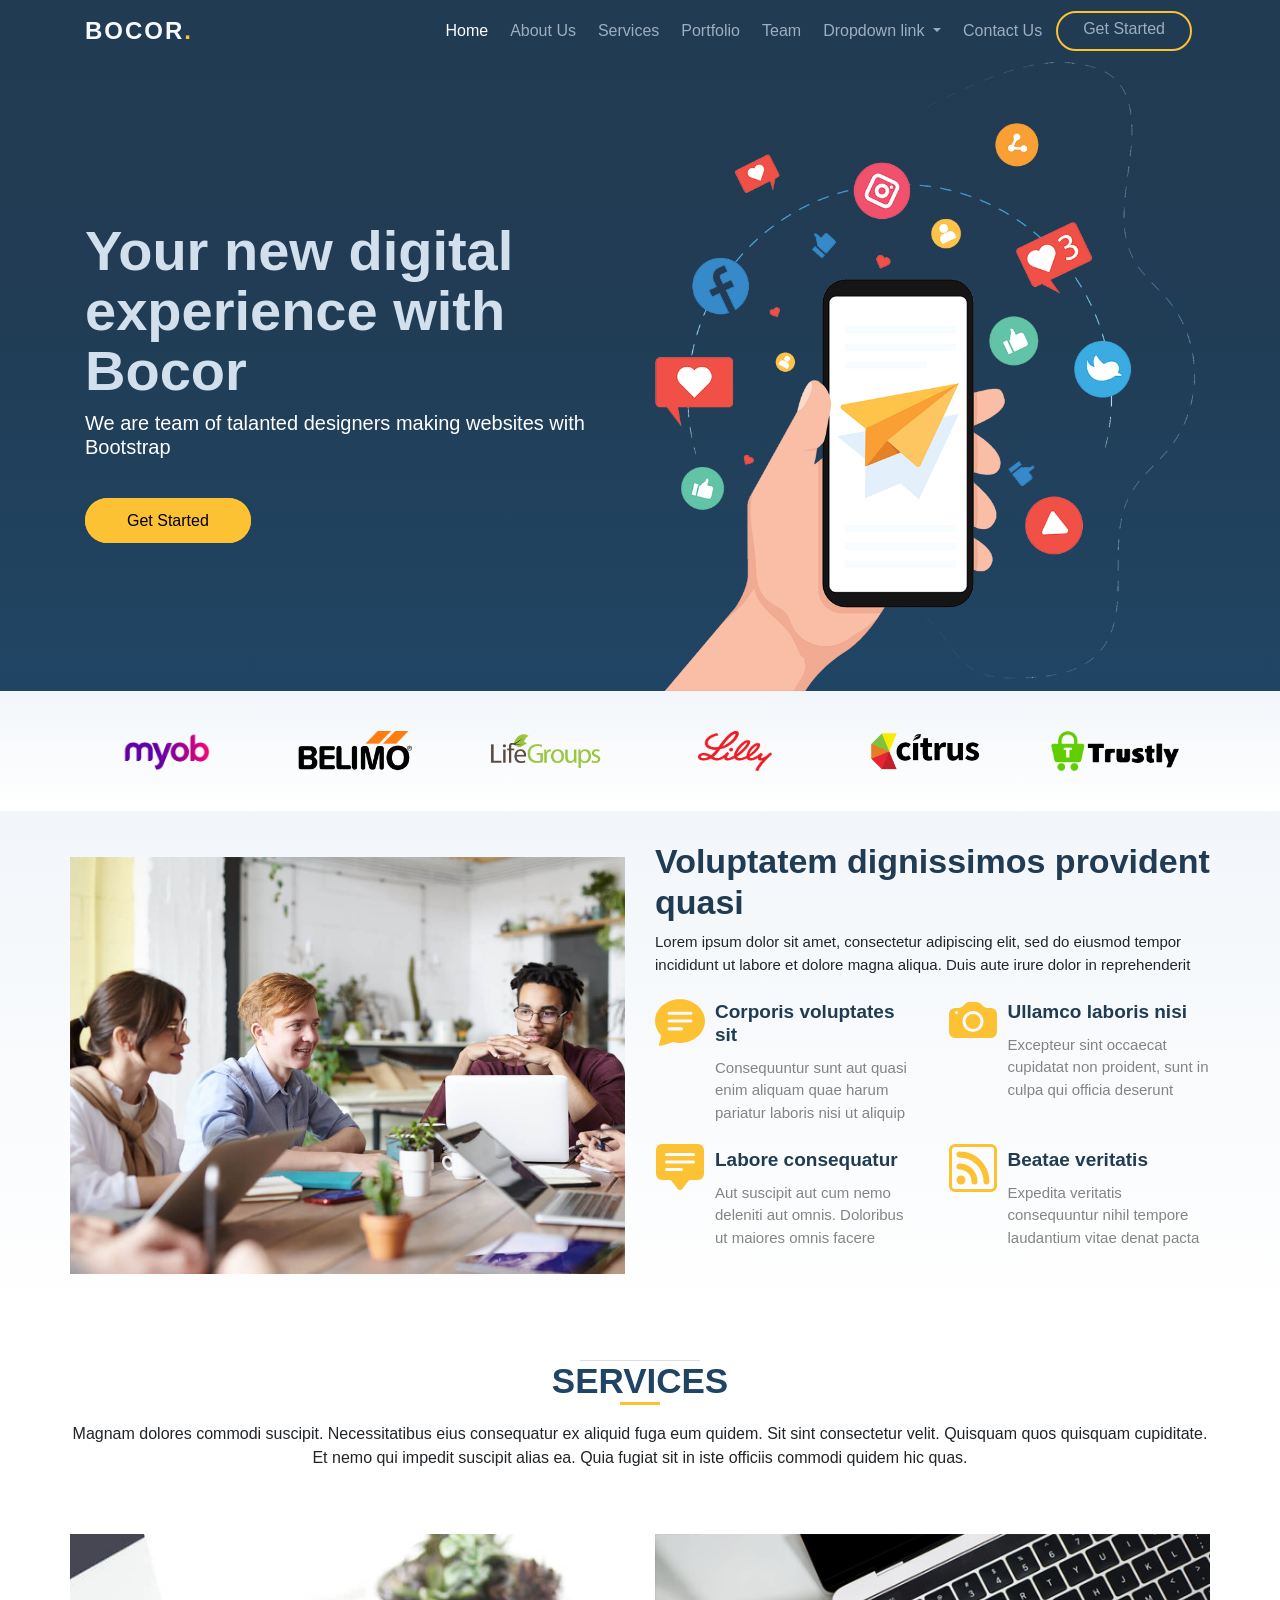
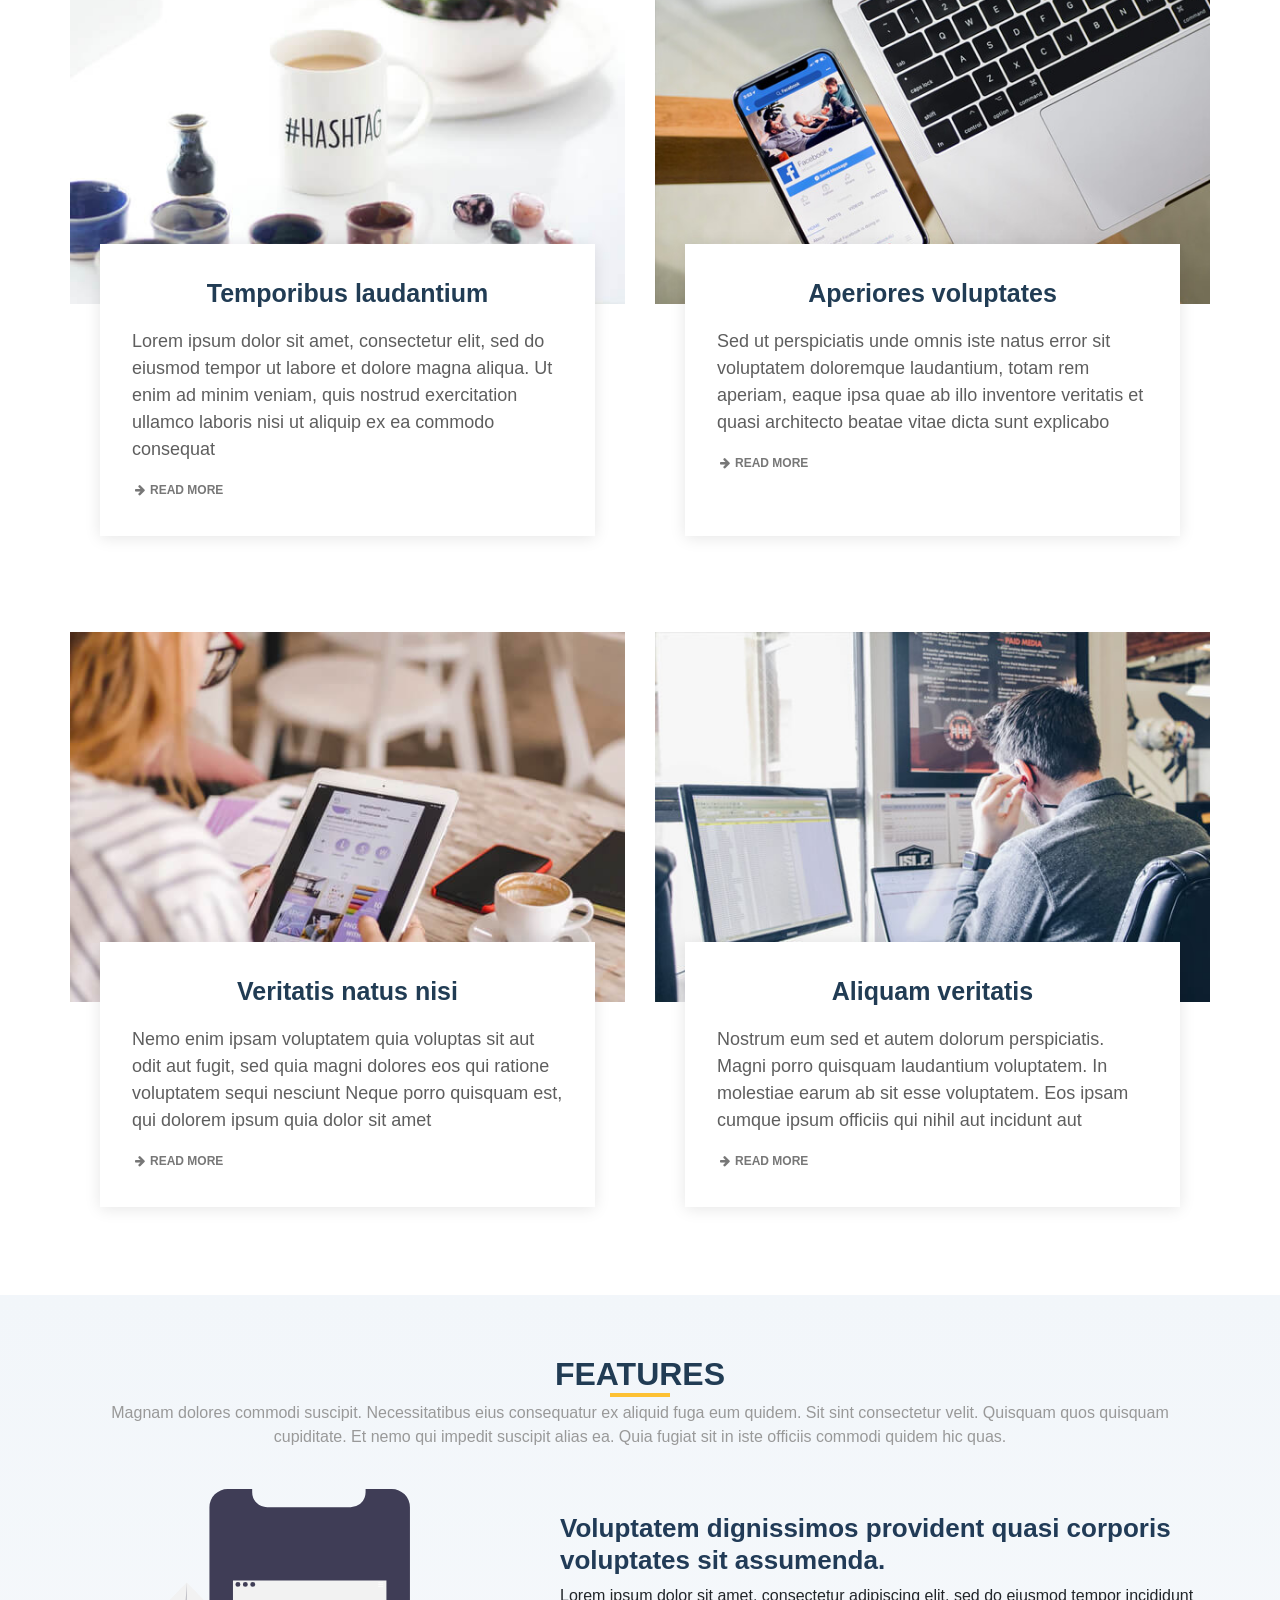
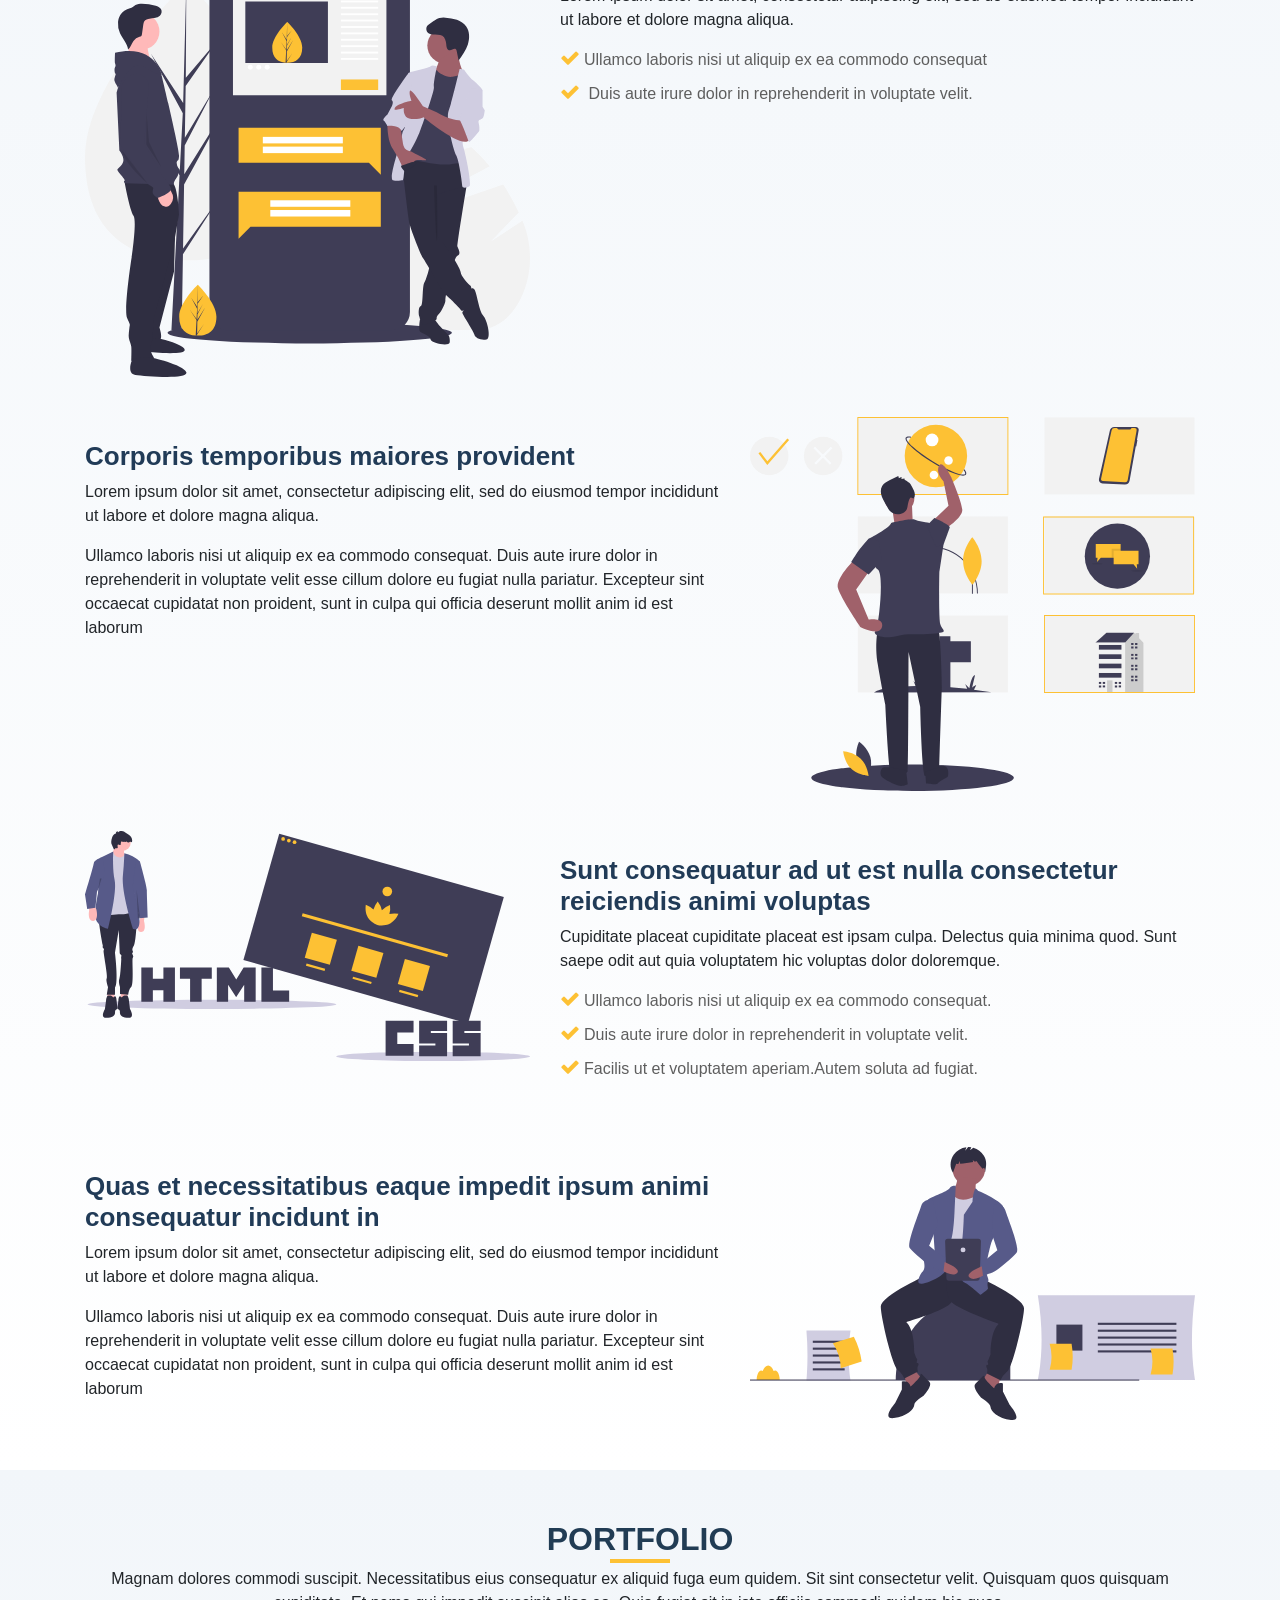
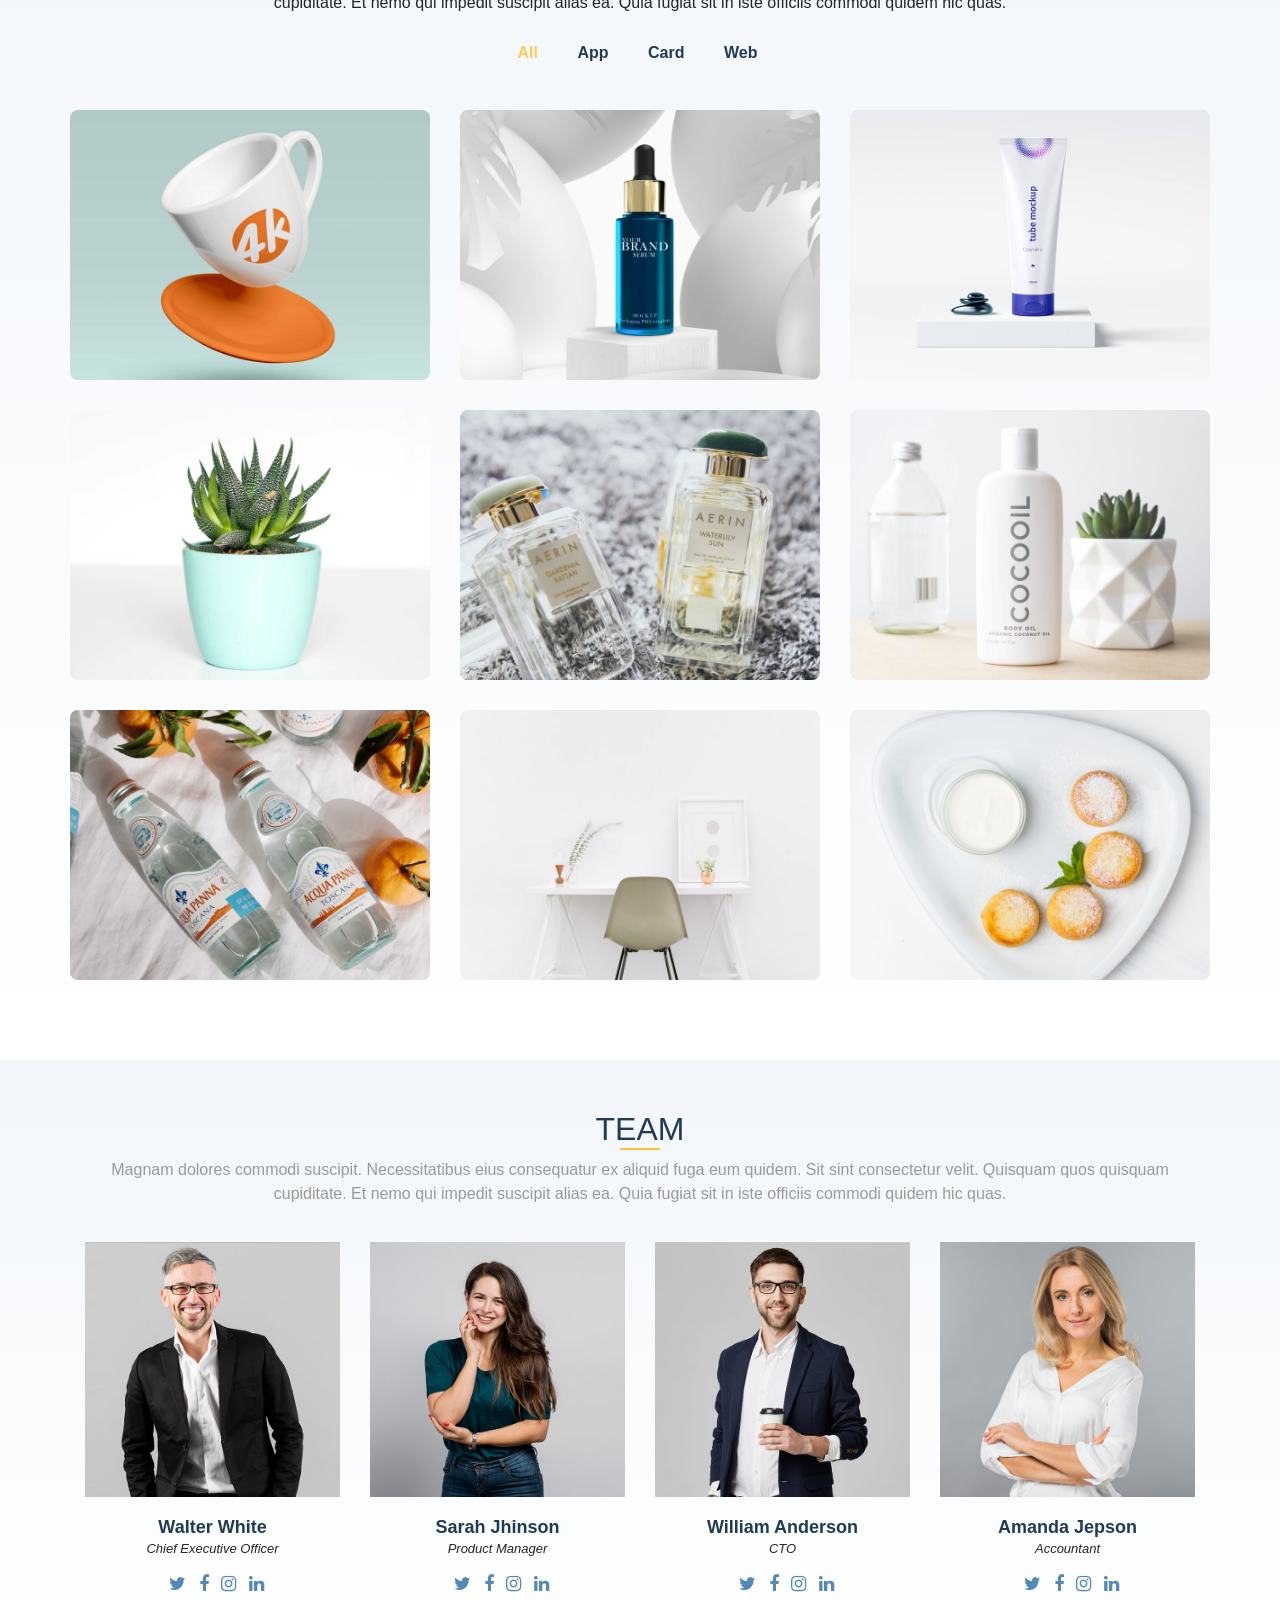
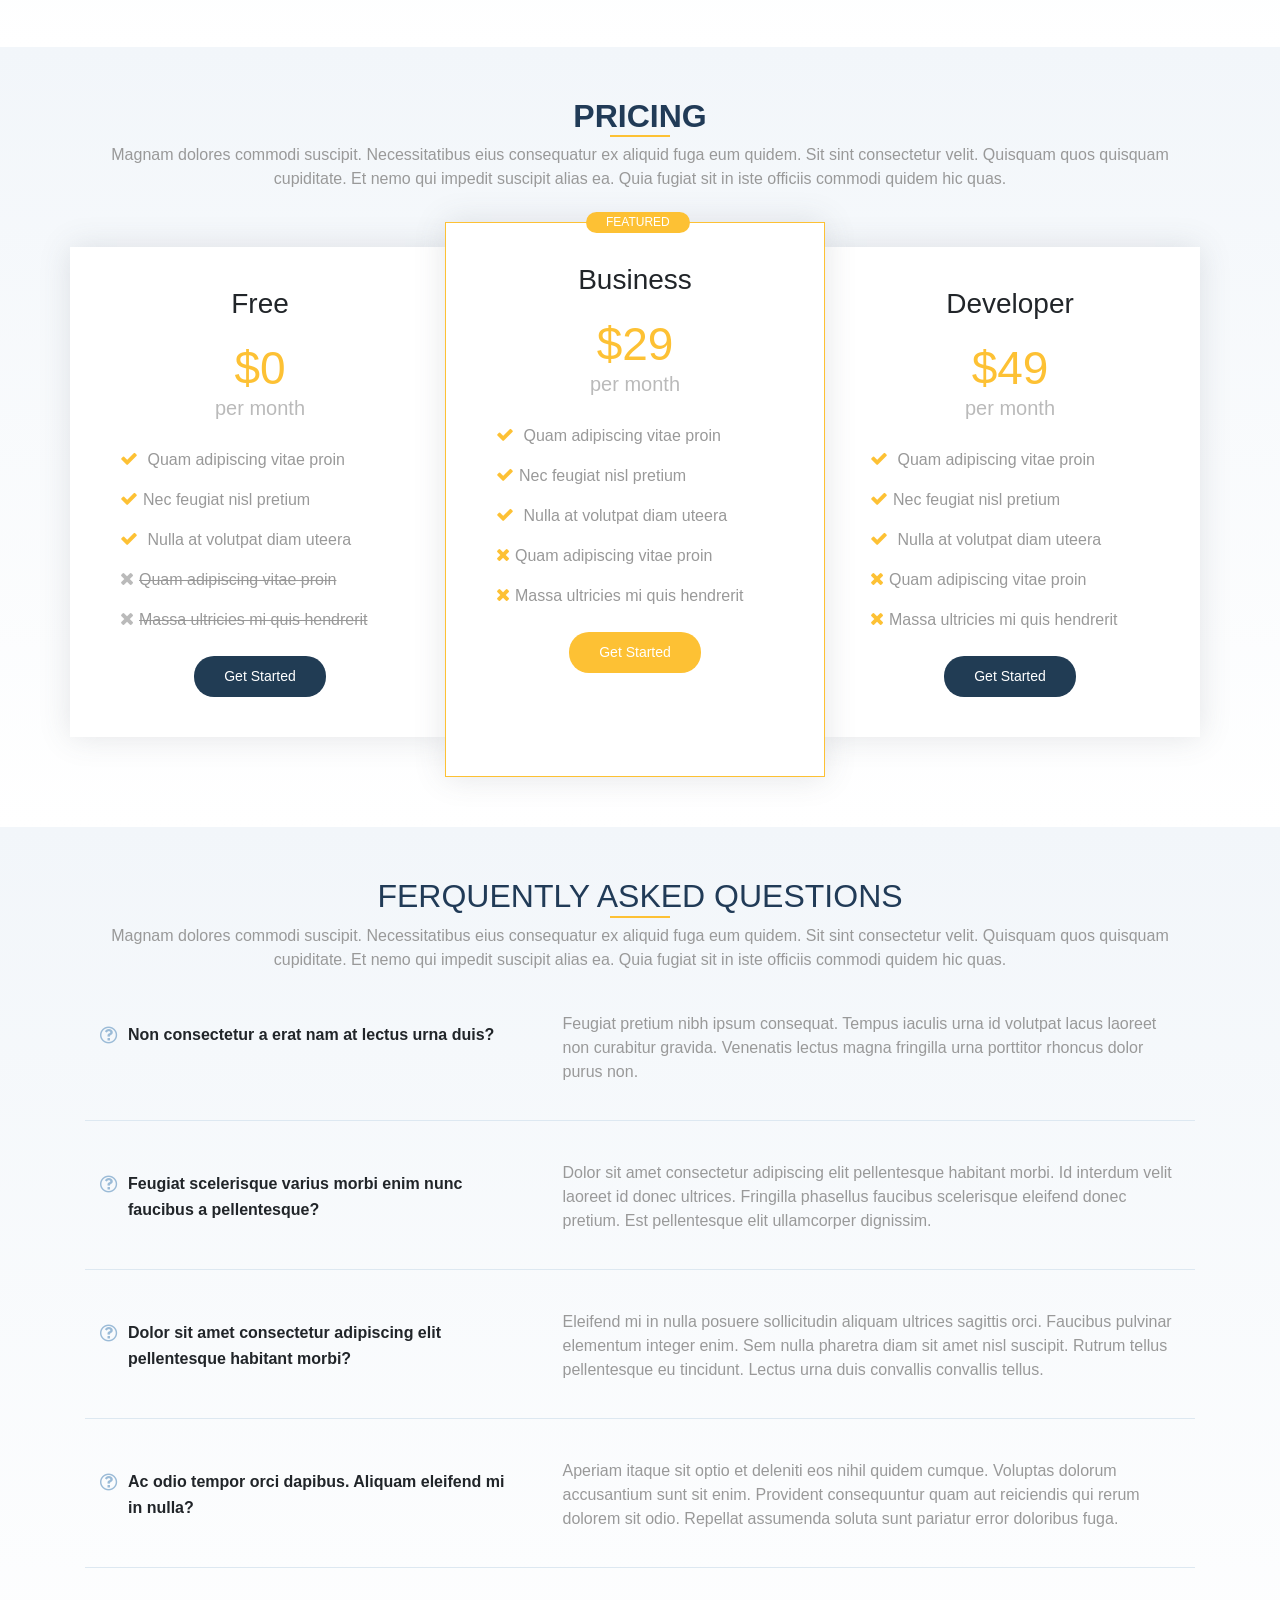
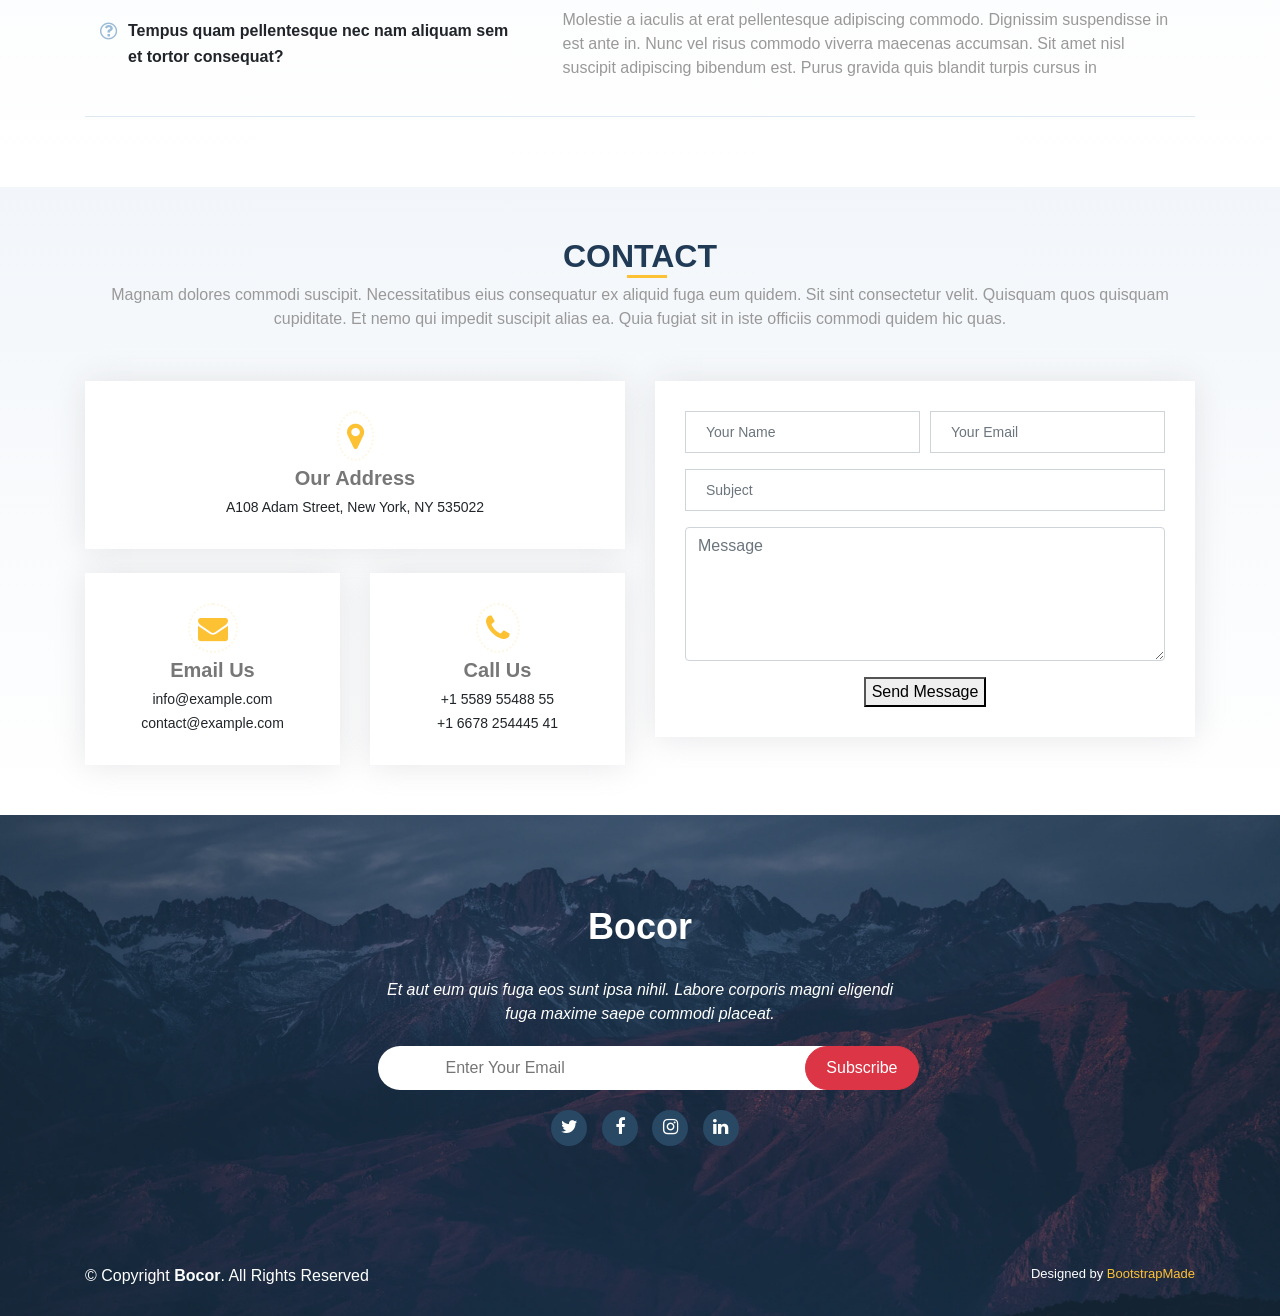
<file: index.html>
<!DOCTYPE html>
<html lang="en">

<head>
    <title>BOCOR.</title>
    <meta charset="UTF-8" />
    <meta name="viewport" content="width=device-width, initial-scale=1, user-scalable=no" />
    <link rel="stylesheet" href="css/bootstrap.css">
    <link rel="stylesheet" href="https://cdnjs.cloudflare.com/ajax/libs/font-awesome/4.7.0/css/font-awesome.min.css">
    <link rel="stylesheet" href="css/main.css" />

</head>

<body>
    <header>
        <nav class="navbar navbar-expand-lg ">
            <div class="container">
                <a class="navbar-brand text-light" href="#">Bocor<span>.</span></a>
                <button class="navbar-toggler" type="button" data-toggle="collapse" data-target="#navbarNav" aria-controls="navbarNav" aria-expanded="false" aria-label="Toggle navigation">
                    <svg width="1em" height="1em" viewBox="0 0 16 16" class="bi bi-text-right" fill="currentColor" xmlns="http://www.w3.org/2000/svg">
                        <path fill-rule="evenodd" d="M6 12.5a.5.5 0 0 1 .5-.5h7a.5.5 0 0 1 0 1h-7a.5.5 0 0 1-.5-.5zm-4-3a.5.5 0 0 1 .5-.5h11a.5.5 0 0 1 0 1h-11a.5.5 0 0 1-.5-.5zm4-3a.5.5 0 0 1 .5-.5h7a.5.5 0 0 1 0 1h-7a.5.5 0 0 1-.5-.5zm-4-3a.5.5 0 0 1 .5-.5h11a.5.5 0 0 1 0 1h-11a.5.5 0 0 1-.5-.5z"/>
                      </svg>
        </button>
                <div class="collapse navbar-collapse" id="navbarNav">
                    <ul class="navbar-nav ml-auto">
                        <li class="nav-item active">
                            <a class="nav-link" href="#">Home <span class="sr-only">(current)</span></a>
                        </li>
                        <li class="nav-item">
                            <a class="nav-link smooth-scroll" href="#about">About Us</a>
                        </li>
                        <li class="nav-item">
                            <a class="nav-link smooth-scroll" href="#services">Services</a>
                        </li>
                        <li class="nav-item">
                            <a class="nav-link smooth-scroll" href="#portfolio">Portfolio</a>
                        </li>
                        <li class="nav-item"><a class="nav-link smooth-scroll" href="#team">Team</a></li>
                        <li class="nav-item dropdown">
                            <a class="nav-link dropdown-toggle" href="#" id="navbarDropdownMenuLink" data-toggle="dropdown" aria-haspopup="true" aria-expanded="false">
                          Dropdown link
                        </a>
                            <div class="dropdown-menu" aria-labelledby="navbarDropdownMenuLink">
                                <a class="dropdown-item" href="#">About Us</a>
                                <a class="dropdown-item" href="#">Services</a>
                                <a class="dropdown-item innerdropdown smooth-scroll" href="#footer" id="menu" data-toggle="dropdown" aria-haspopup="true" aria-expanded="false">
                                Something else here</a>
                                <li class="nav-item"><a class="nav-link smooth-scroll" href="#contact">Contact Us</a></li>
                                <li class="get-started"><a href="#">Get Started</a></li>
                            </div>
                    </ul>
                </div>
            </div>
        </nav>
    </header>

    <section class="hero">

        <div class="container">
            <div class="row d-flex align-items-center">
                <div class=" col-lg-6 py-5 py-lg-0 order-2 order-lg-1">
                    <h1>Your new digital experience with Bocor</h1>
                    <h2>We are team of talanted designers making websites with Bootstrap</h2>
                    <a href="#about " class="btn-get-started scrollto ">Get Started</a>
                </div>
                <div class="col-lg-6 order-1 order-lg-2 hero-img">
                    <img src="img/hero-img.png " class="img-fluid" alt=" ">
                </div>
            </div>
        </div>
    </section>
    <!--end hero section-->

    <!--start client section-->
    <section class="clinets">
        <div class="container">
            <div class="row d-flex">
                <div class="col-lg-2 col-md-4 col-6">
                    <div class="logo">
                        <img src="img/clients/client-1.png" class="img-fluid" alt="client-logo" />
                    </div>
                </div>
                <div class="col-lg-2 col-md-4 col-6">
                    <div class="logo ">
                        <img src="img/clients/client-2.png " class="img-fluid " alt="client-logo " />
                    </div>
                </div>
                <div class="col-lg-2 col-md-4 col-6">
                    <div class="logo ">
                        <img src="img/clients/client-3.png" class="img-fluid " alt="client-logo " />
                    </div>
                </div>
                <div class="col-lg-2 col-md-4 col-6">
                    <div class="logo ">
                        <img src="img/clients/client-4.png" class="img-fluid " alt="client-logo" />
                    </div>
                </div>
                <div class="col-lg-2 col-md-4 col-6">
                    <div class="logo ">
                        <img src="img/clients/client-5.png" class="img-fluid " alt="client-logo" />
                    </div>
                </div>
                <div class="col-lg-2 col-md-4 col-6">
                    <div class="logo ">
                        <img src="img/clients/client-6.png" class="img-fluid " alt="client-logo" />
                    </div>
                </div>
            </div>
        </div>
    </section>
    <!--end client section-->

    <!--start About section-->
    <section class="about" id="about">
        <div class="container">

            <div class="row">
                <div class="col-xl-6 my-3">
                    <img class="img-fluid" src="img/about.jpg" />
                </div>

                <div class="col-xl-6">
                    <div class="text-about">
                        <h3>Voluptatem dignissimos provident quasi
                        </h3>
                        <p>Lorem ipsum dolor sit amet, consectetur adipiscing elit, sed do eiusmod tempor incididunt ut labore et dolore magna aliqua. Duis aute irure dolor in reprehenderit</p>

                        <div class="row">
                            <div class="col-md-6 icon-box">
                                <svg width="1em" height="50" viewBox="0 0 16 16" class="bi bi-chat-text-fill" fill="currentColor" xmlns="http://www.w3.org/2000/svg">
                                    <path fill-rule="evenodd" d="M16 8c0 3.866-3.582 7-8 7a9.06 9.06 0 0 1-2.347-.306c-.584.296-1.925.864-4.181 1.234-.2.032-.352-.176-.273-.362.354-.836.674-1.95.77-2.966C.744 11.37 0 9.76 0 8c0-3.866 3.582-7 8-7s8 3.134 8 7zM4.5 5a.5.5 0 0 0 0 1h7a.5.5 0 0 0 0-1h-7zm0 2.5a.5.5 0 0 0 0 1h7a.5.5 0 0 0 0-1h-7zm0 2.5a.5.5 0 0 0 0 1h4a.5.5 0 0 0 0-1h-4z"/>
                                  </svg>
                                <h4><a href="#">Corporis voluptates sit</a></h4>
                                <p>Consequuntur sunt aut quasi enim aliquam quae harum pariatur laboris nisi ut aliquip</p>
                            </div>
                            <div class="col-md-6 icon-box">
                                <svg width="50" height="48" viewBox="0 0 16 16" class="bi bi-camera-fill" fill="currentColor" xmlns="http://www.w3.org/2000/svg">
                                    <path d="M10.5 8.5a2.5 2.5 0 1 1-5 0 2.5 2.5 0 0 1 5 0z"/>
                                    <path fill-rule="evenodd" d="M2 4a2 2 0 0 0-2 2v6a2 2 0 0 0 2 2h12a2 2 0 0 0 2-2V6a2 2 0 0 0-2-2h-1.172a2 2 0 0 1-1.414-.586l-.828-.828A2 2 0 0 0 9.172 2H6.828a2 2 0 0 0-1.414.586l-.828.828A2 2 0 0 1 3.172 4H2zm.5 2a.5.5 0 1 0 0-1 .5.5 0 0 0 0 1zm9 2.5a3.5 3.5 0 1 1-7 0 3.5 3.5 0 0 1 7 0z"/>
                                  </svg>
                                <h4><a href="#">Ullamco laboris nisi</a></h4>
                                <p>Excepteur sint occaecat cupidatat non proident, sunt in culpa qui officia deserunt</p>
                            </div>
                            <div class="col-md-6 icon-box">
                                <svg width="50" height="48" viewBox="0 0 16 16" class="bi bi-chat-square-text-fill" fill="currentColor" xmlns="http://www.w3.org/2000/svg">
                                    <path fill-rule="evenodd" d="M0 2a2 2 0 0 1 2-2h12a2 2 0 0 1 2 2v8a2 2 0 0 1-2 2h-2.5a1 1 0 0 0-.8.4l-1.9 2.533a1 1 0 0 1-1.6 0L5.3 12.4a1 1 0 0 0-.8-.4H2a2 2 0 0 1-2-2V2zm3.5 1a.5.5 0 0 0 0 1h9a.5.5 0 0 0 0-1h-9zm0 2.5a.5.5 0 0 0 0 1h9a.5.5 0 0 0 0-1h-9zm0 2.5a.5.5 0 0 0 0 1h5a.5.5 0 0 0 0-1h-5z"/>
                                  </svg>
                                <h4><a href="#">Labore consequatur</a></h4>
                                <p>Aut suscipit aut cum nemo deleniti aut omnis. Doloribus ut maiores omnis facere</p>
                            </div>
                            <div class="col-md-6 icon-box">
                                <svg width="50" height="48" viewBox="0 0 16 16" class="bi bi-rss" fill="currentColor" xmlns="http://www.w3.org/2000/svg">
                                    <path fill-rule="evenodd" d="M14 1H2a1 1 0 0 0-1 1v12a1 1 0 0 0 1 1h12a1 1 0 0 0 1-1V2a1 1 0 0 0-1-1zM2 0a2 2 0 0 0-2 2v12a2 2 0 0 0 2 2h12a2 2 0 0 0 2-2V2a2 2 0 0 0-2-2H2z"/>
                                    <path d="M5.5 12a1.5 1.5 0 1 1-3 0 1.5 1.5 0 0 1 3 0z"/>
                                    <path fill-rule="evenodd" d="M2.5 3.5a1 1 0 0 1 1-1c5.523 0 10 4.477 10 10a1 1 0 1 1-2 0 8 8 0 0 0-8-8 1 1 0 0 1-1-1zm0 4a1 1 0 0 1 1-1 6 6 0 0 1 6 6 1 1 0 1 1-2 0 4 4 0 0 0-4-4 1 1 0 0 1-1-1z"/>
                                  </svg>
                                <h4><a href="#">Beatae veritatis</a></h4>
                                <p>Expedita veritatis consequuntur nihil tempore laudantium vitae denat pacta</p>
                            </div>
                        </div>
                    </div>
                </div>
            </div>
        </div>
        </div>
    </section>
    <!--end About section-->

    <!--start services section-->
    <section class="services" id="services">
        <div class="container">
            <div class="section-title text-center">
                <h2>SERVICES</h2>
                <p>Magnam dolores commodi suscipit. Necessitatibus eius consequatur ex aliquid fuga eum quidem. Sit sint consectetur velit. Quisquam quos quisquam cupiditate. Et nemo qui impedit suscipit alias ea. Quia fugiat sit in iste officiis commodi
                    quidem hic quas.</p>
            </div>
            <div class="row">
                <div class="col-md-6 d-flex  my-5 ">
                    <div class="card">
                        <div class="card-img">
                            <img src="img/services-1.jpg" class="img-fluid" />
                        </div>
                        <div class="card-body">
                            <h5 class="card-title"><a href="#">Temporibus laudantium</a></h5>
                            <p class="card-text">Lorem ipsum dolor sit amet, consectetur elit, sed do eiusmod tempor ut labore et dolore magna aliqua. Ut enim ad minim veniam, quis nostrud exercitation ullamco laboris nisi ut aliquip ex ea commodo consequat</p>
                            <h6 class="read-more"><a href="#"><i class="fa fa-arrow-right" aria-hidden="true"></i>read more</a></h6>
                        </div>
                    </div>
                </div>
                <div class="col-md-6 d-flex  my-5 ">
                    <div class="card">
                        <div class="card-img">
                            <img src="img/services-2.jpg" class="img-fluid" />
                        </div>
                        <div class="card-body">
                            <h5 class="card-title"><a href="#">Aperiores voluptates</a></h5>
                            <p class="card-text">Sed ut perspiciatis unde omnis iste natus error sit voluptatem doloremque laudantium, totam rem aperiam, eaque ipsa quae ab illo inventore veritatis et quasi architecto beatae vitae dicta sunt explicabo</p>
                            <h6 class="read-more"><a href="#"><i class="fa fa-arrow-right" aria-hidden="true"></i>read more</a></h6>
                        </div>
                    </div>
                </div>

                <div class="col-md-6 d-flex  my-5 ">
                    <div class="card">
                        <div class="card-img">
                            <img src="img/services-3.jpg" class="img-fluid" />
                        </div>

                        <div class="card-body">
                            <h5 class="card-title"><a href="#">Veritatis natus nisi</a></h5>
                            <p class="card-text">Nemo enim ipsam voluptatem quia voluptas sit aut odit aut fugit, sed quia magni dolores eos qui ratione voluptatem sequi nesciunt Neque porro quisquam est, qui dolorem ipsum quia dolor sit amet</p>
                            <h6 class="read-more"><a href="#"><i class="fa fa-arrow-right" aria-hidden="true"></i>read more</a></h6>
                        </div>
                    </div>
                </div>
                <div class="col-md-6 d-flex  my-5 ">
                    <div class="card">
                        <div class="card-img">
                            <img src="img/services-4.jpg" class="img-fluid" />
                        </div>
                        <div class="card-body">
                            <h5 class="card-title"><a href="#">Aliquam veritatis</a></h5>
                            <p class="card-text">Nostrum eum sed et autem dolorum perspiciatis. Magni porro quisquam laudantium voluptatem. In molestiae earum ab sit esse voluptatem. Eos ipsam cumque ipsum officiis qui nihil aut incidunt aut</p>
                            <h6 class="read-more"><a href="#"><i class="fa fa-arrow-right" aria-hidden="true"></i>read more</a></h6>
                        </div>
                    </div>
                </div>
            </div>
        </div>
    </section>
    <!--end services section-->

    <!--start features section-->
    <section class="features" id="features">

        <div class="container">
            <div class="features-title">
                <h2 class="text-center">features</h2>
                <p class="text-center">Magnam dolores commodi suscipit. Necessitatibus eius consequatur ex aliquid fuga eum quidem. Sit sint consectetur velit. Quisquam quos quisquam cupiditate. Et nemo qui impedit suscipit alias ea. Quia fugiat sit in iste officiis commodi
                    quidem hic quas.</p>
            </div>

            <div class="row content">
                <div class="col-md-5">
                    <img src="img/features-1.svg" class="img-fluid w-70" alt="" />
                </div>
                <div class="col-md-7 pt-4">
                    <h3>Voluptatem dignissimos provident quasi corporis voluptates sit assumenda.</h3>
                    <p>Lorem ipsum dolor sit amet, consectetur adipiscing elit, sed do eiusmod tempor incididunt ut labore et dolore magna aliqua.</p>

                    <ul>
                        <li><i class="fa fa-check" aria-hidden="true"></i>Ullamco laboris nisi ut aliquip ex ea commodo consequat</li>
                        <li><i class="fa fa-check" aria-hidden="true"></i> Duis aute irure dolor in reprehenderit in voluptate velit.</li>
                    </ul>
                </div>
            </div>

            <div class="row content">
                <div class="col-md-5 order-1 order-md-2">
                    <img src="img/features-2.svg" class="img-fluid w-70" alt="" />
                </div>
                <div class="col-md-7 pt-4 order-2 order-md-1">
                    <h3>Corporis temporibus maiores provident</h3>
                    <p>Lorem ipsum dolor sit amet, consectetur adipiscing elit, sed do eiusmod tempor incididunt ut labore et dolore magna aliqua.</p>
                    <p>Ullamco laboris nisi ut aliquip ex ea commodo consequat. Duis aute irure dolor in reprehenderit in voluptate velit esse cillum dolore eu fugiat nulla pariatur. Excepteur sint occaecat cupidatat non proident, sunt in culpa qui officia
                        deserunt mollit anim id est laborum</p>
                </div>
            </div>

            <div class="row content">
                <div class="col-md-5 ">
                    <img src="img/features-3.svg" class="img-fluid w-70" alt="" />
                </div>
                <div class="col-md-7 pt-4">
                    <h3>Sunt consequatur ad ut est nulla consectetur reiciendis animi voluptas</h3>
                    <p>Cupiditate placeat cupiditate placeat est ipsam culpa. Delectus quia minima quod. Sunt saepe odit aut quia voluptatem hic voluptas dolor doloremque.</p>
                    <ul>
                        <li><i class="fa fa-check" aria-hidden="true"></i>Ullamco laboris nisi ut aliquip ex ea commodo consequat.</li>
                        <li><i class="fa fa-check" aria-hidden="true"></i>Duis aute irure dolor in reprehenderit in voluptate velit.</li>
                        <li><i class="fa fa-check" aria-hidden="true"></i>Facilis ut et voluptatem aperiam.Autem soluta ad fugiat.</li>
                    </ul>
                </div>
            </div>

            <div class="row content">
                <div class="col-md-5 order-1 order-md-2">
                    <img src="img/features-4.svg" class="img-fluid w-70" alt="" />
                </div>
                <div class="col-md-7 pt-4 order-2 order-md-1">
                    <h3>Quas et necessitatibus eaque impedit ipsum animi consequatur incidunt in</h3>
                    <p>Lorem ipsum dolor sit amet, consectetur adipiscing elit, sed do eiusmod tempor incididunt ut labore et dolore magna aliqua.</p>
                    <p>Ullamco laboris nisi ut aliquip ex ea commodo consequat. Duis aute irure dolor in reprehenderit in voluptate velit esse cillum dolore eu fugiat nulla pariatur. Excepteur sint occaecat cupidatat non proident, sunt in culpa qui officia
                        deserunt mollit anim id est laborum</p>
                </div>
            </div>
        </div>
    </section>
    <!--end features section-->

    <!--start portfolio section -->
    <section class="portfolio" id="portfolio">
        <div class="container">
            <div class="portofilo-title text-center">
                <h2>portfolio</h2>
                <p>Magnam dolores commodi suscipit. Necessitatibus eius consequatur ex aliquid fuga eum quidem. Sit sint consectetur velit. Quisquam quos quisquam cupiditate. Et nemo qui impedit suscipit alias ea. Quia fugiat sit in iste officiis commodi
                    quidem hic quas.</p>
            </div>
            <div class="row">
                <div class="col-lg-12 text-center">
                    <ul id="portfolio-flters">
                        <li data-filter="*" class="filter-active"><a href="#">All</a></li>
                        <li data-filter="filter-app"><a href="#">App</a></li>
                        <li data-filter="filter-app"><a href="#">Card</a></li>
                        <li data-filter="filter-app"><a href="#">Web</a></li>
                    </ul>
                </div>

                <div class="row portoflio-content">

                    <div class="col-lg-4 col-md-6 portoflio-item">
                        <div class="portoflio-wrap">
                            <img src="img/portfolio/portfolio-1.jpg" class="img-fluid" />

                            <div class="portoflio-link">
                                <a href="#"><i class="fa fa-link" aria-hidden="true"></i></a>
                                <a href="#"><i class="fa fa-plus-square" aria-hidden="true"></i></a>
                            </div>
                            <div class="portoflio-info">
                                <h4>App 1</h4>
                                <p>App</p>
                            </div>
                        </div>
                    </div>

                    <div class="col-lg-4 col-md-6 portoflio-item">
                        <div class="portoflio-wrap">
                            <img src="img/portfolio/portfolio-2.jpg" class="img-fluid" />

                            <div class="portoflio-link">
                                <a href="#"><i class="fa fa-link" aria-hidden="true"></i></a>
                                <a href="#"><i class="fa fa-plus-square" aria-hidden="true"></i></a>
                            </div>
                            <div class="portoflio-info">
                                <h4>Web 3</h4>
                                <p>Web</p>
                            </div>
                        </div>
                    </div>

                    <div class="col-lg-4 col-md-6 portoflio-item">
                        <div class="portoflio-wrap">
                            <img src="img/portfolio/portfolio-3.jpg" class="img-fluid" />

                            <div class="portoflio-link">
                                <a href="#"><i class="fa fa-link" aria-hidden="true"></i></a>
                                <a href="#"><i class="fa fa-plus-square" aria-hidden="true"></i></a>
                            </div>
                            <div class="portoflio-info">
                                <h4>App 2</h4>
                                <p>App</p>
                            </div>
                        </div>
                    </div>

                    <div class="col-lg-4 col-md-6 portoflio-item">
                        <div class="portoflio-wrap">
                            <img src="img/portfolio/portfolio-4.jpg" class="img-fluid" />

                            <div class="portoflio-link">
                                <a href="#"><i class="fa fa-link" aria-hidden="true"></i></a>
                                <a href="#"><i class="fa fa-plus-square" aria-hidden="true"></i></a>
                            </div>
                            <div class="portoflio-info">
                                <h4>Card 2</h4>
                                <p>Card</p>
                            </div>
                        </div>
                    </div>

                    <div class="col-lg-4 col-md-6 portoflio-item">
                        <div class="portoflio-wrap">
                            <img src="img/portfolio/portfolio-5.jpg" class="img-fluid" />

                            <div class="portoflio-link">
                                <a href="#"><i class="fa fa-link" aria-hidden="true"></i></a>
                                <a href="#"><i class="fa fa-plus-square" aria-hidden="true"></i></a>
                            </div>
                            <div class="portoflio-info">
                                <h4>Web 2</h4>
                                <p>Web</p>
                            </div>
                        </div>
                    </div>

                    <div class="col-lg-4 col-md-6 portoflio-item">
                        <div class="portoflio-wrap">
                            <img src="img/portfolio/portfolio-6.jpg" class="img-fluid" />

                            <div class="portoflio-link">
                                <a href="#"><i class="fa fa-link" aria-hidden="true"></i></a>
                                <a href="#"><i class="fa fa-plus-square" aria-hidden="true"></i></a>
                            </div>
                            <div class="portoflio-info">
                                <h4>App 3</h4>
                                <p>App</p>
                            </div>
                        </div>
                    </div>

                    <div class="col-lg-4 col-md-6 portoflio-item">
                        <div class="portoflio-wrap">
                            <img src="img/portfolio/portfolio-7.jpg" class="img-fluid" />

                            <div class="portoflio-link">
                                <a href="#"><i class="fa fa-link" aria-hidden="true"></i></a>
                                <a href="#"><i class="fa fa-plus-square" aria-hidden="true"></i></a>
                            </div>
                            <div class="portoflio-info">
                                <h4>Card 1</h4>
                                <p>Card</p>
                            </div>
                        </div>
                    </div>

                    <div class="col-lg-4 col-md-6 portoflio-item">
                        <div class="portoflio-wrap">
                            <img src="img/portfolio/portfolio-8.jpg" class="img-fluid" />

                            <div class="portoflio-link">
                                <a href="#"><i class="fa fa-link" aria-hidden="true"></i></a>
                                <a href="#"><i class="fa fa-plus-square" aria-hidden="true"></i></a>
                            </div>
                            <div class="portoflio-info">
                                <h4>Card 3</h4>
                                <p>Card</p>
                            </div>
                        </div>
                    </div>

                    <div class="col-lg-4 col-md-6 portoflio-item">
                        <div class="portoflio-wrap">
                            <img src="img/portfolio/portfolio-9.jpg" class="img-fluid" />

                            <div class="portoflio-link">
                                <a href="#"><i class="fa fa-link" aria-hidden="true"></i></a>
                                <a href="#"><i class="fa fa-plus-square" aria-hidden="true"></i></a>
                            </div>
                            <div class="portoflio-info">
                                <h4>Web 3</h4>
                                <p>Web</p>
                            </div>
                        </div>
                    </div>
                </div>
            </div>
        </div>

    </section>
    <!--end portfolio section -->

    <!--start team section-->
    <section class="team" id="team">
        <div class="container">
            <div class="section-title text-center">
                <h2>team</h2>
                <p>Magnam dolores commodi suscipit. Necessitatibus eius consequatur ex aliquid fuga eum quidem. Sit sint consectetur velit. Quisquam quos quisquam cupiditate. Et nemo qui impedit suscipit alias ea. Quia fugiat sit in iste officiis commodi
                    quidem hic quas.</p>
            </div>

            <div class="row">

                <div class="col-lg-3 col-md-6">
                    <div class="member text-center">
                        <div class="member-pic">
                            <img src="img/team/team-1.jpg" class="img-fluid" />
                        </div>
                        <h4>Walter White</h4>
                        <span>Chief Executive Officer</span>
                        <div class="social">
                            <a href="#"><i class="fa fa-twitter" aria-hidden="true"></i></a>
                            <a href="#"><i class="fa fa-facebook" aria-hidden="true"></i></a>
                            <a href="#"><i class="fa fa-instagram" aria-hidden="true"></i></a>
                            <a href="#"><i class="fa fa-linkedin" aria-hidden="true"></i></a>
                        </div>
                    </div>
                </div>

                <div class="col-lg-3 col-md-6">
                    <div class="member text-center">
                        <div class="member-pic">
                            <img src="img/team/team-2.jpg" class="img-fluid" />
                        </div>
                        <h4>Sarah Jhinson</h4>
                        <span>Product Manager</span>
                        <div class="social">
                            <a href="#"><i class="fa fa-twitter" aria-hidden="true"></i></a>
                            <a href="#"><i class="fa fa-facebook" aria-hidden="true"></i></a>
                            <a href="#"><i class="fa fa-instagram" aria-hidden="true"></i></a>
                            <a href="#"><i class="fa fa-linkedin" aria-hidden="true"></i></a>
                        </div>
                    </div>
                </div>
                <div class="col-lg-3 col-md-6">
                    <div class="member text-center">
                        <div class="member-pic">
                            <img src="img/team/team-3.jpg" class="img-fluid" />
                        </div>
                        <h4>William Anderson</h4>
                        <span>CTO</span>
                        <div class="social">
                            <a href="#"><i class="fa fa-twitter" aria-hidden="true"></i></a>
                            <a href="#"><i class="fa fa-facebook" aria-hidden="true"></i></a>
                            <a href="#"><i class="fa fa-instagram" aria-hidden="true"></i></a>
                            <a href="#"><i class="fa fa-linkedin" aria-hidden="true"></i></a>
                        </div>
                    </div>
                </div>

                <div class="col-lg-3 col-md-6">
                    <div class="member text-center">
                        <div class="member-pic">
                            <img src="img/team/team-4.jpg" class="img-fluid" />
                        </div>
                        <h4>Amanda Jepson</h4>
                        <span>Accountant</span>
                        <div class="social">
                            <a href="#"><i class="fa fa-twitter" aria-hidden="true"></i></a>
                            <a href="#"><i class="fa fa-facebook" aria-hidden="true"></i></a>
                            <a href="#"><i class="fa fa-instagram" aria-hidden="true"></i></a>
                            <a href="#"><i class="fa fa-linkedin" aria-hidden="true"></i></a>
                        </div>
                    </div>
                </div>
            </div>
        </div>
    </section>
    <!--end team section-->

    <!--start pricing section-->
    <section class="pricing" id="pricing">
        <div class="container">
            <div class="section-title text-center">
                <h2>pricing</h2>
                <p>Magnam dolores commodi suscipit. Necessitatibus eius consequatur ex aliquid fuga eum quidem. Sit sint consectetur velit. Quisquam quos quisquam cupiditate. Et nemo qui impedit suscipit alias ea. Quia fugiat sit in iste officiis commodi
                    quidem hic quas.</p>
            </div>

            <div class="row">

                <div class="col-lg-4 col-12 box">
                    <h3>free</h3>
                    <h4>$0<span>per month</span></h4>
                    <ul>
                        <li><i class="fa fa-check" aria-hidden="true"></i> Quam adipiscing vitae proin</li>
                        <li><i class="fa fa-check" aria-hidden="true"></i>Nec feugiat nisl pretium</li>
                        <li><i class="fa fa-check" aria-hidden="true"></i> Nulla at volutpat diam uteera</li>
                        <li class="na"><i class="fa fa-times" aria-hidden="true"></i>Quam adipiscing vitae proin</li>
                        <li class="na"><i class="fa fa-times" aria-hidden="true"></i>Massa ultricies mi quis hendrerit</li>
                    </ul>

                    <a href="# " class="get-started-btn">Get Started</a>
                </div>

                <div class="col-lg-4 col-12 box featured">
                    <span class="featured-badge">Featured</span>
                    <h3>Business</h3>
                    <h4>$29<span>per month</span></h4>
                    <ul>
                        <li><i class="fa fa-check" aria-hidden="true"></i> Quam adipiscing vitae proin</li>
                        <li><i class="fa fa-check" aria-hidden="true"></i>Nec feugiat nisl pretium</li>
                        <li><i class="fa fa-check" aria-hidden="true"></i> Nulla at volutpat diam uteera</li>
                        <li><i class="fa fa-times" aria-hidden="true"></i>Quam adipiscing vitae proin</li>
                        <li><i class="fa fa-times" aria-hidden="true"></i>Massa ultricies mi quis hendrerit</li>
                    </ul>
                    <a href="# " class="get-started-btn">Get Started</a>
                </div>

                <div class="col-lg-4 col-12 box">
                    <h3>Developer</h3>
                    <h4>$49<span>per month</span></h4>
                    <ul>
                        <li><i class="fa fa-check" aria-hidden="true"></i> Quam adipiscing vitae proin</li>
                        <li><i class="fa fa-check" aria-hidden="true"></i>Nec feugiat nisl pretium</li>
                        <li><i class="fa fa-check" aria-hidden="true"></i> Nulla at volutpat diam uteera</li>
                        <li><i class="fa fa-times" aria-hidden="true"></i>Quam adipiscing vitae proin</li>
                        <li><i class="fa fa-times" aria-hidden="true"></i>Massa ultricies mi quis hendrerit</li>
                    </ul>
                    <a href="# " class="get-started-btn">Get Started</a>
                </div>


            </div>
        </div>
    </section>
    <!--end pricing section-->

    <!--start Questions section-->
    <section class="Questions-section">
        <div class="container">
            <div class="section-title text-center">
                <h2>ferquently asked questions</h2>
                <p>Magnam dolores commodi suscipit. Necessitatibus eius consequatur ex aliquid fuga eum quidem. Sit sint consectetur velit. Quisquam quos quisquam cupiditate. Et nemo qui impedit suscipit alias ea. Quia fugiat sit in iste officiis commodi
                    quidem hic quas.</p>
            </div>

            <div class="row qus-item">
                <div class="col-lg-5">
                    <i class="fa fa-question-circle-o" aria-hidden="true"></i>
                    <h4>Non consectetur a erat nam at lectus urna duis?</h4>
                </div>
                <div class="col-lg-7">
                    <p>Feugiat pretium nibh ipsum consequat. Tempus iaculis urna id volutpat lacus laoreet non curabitur gravida. Venenatis lectus magna fringilla urna porttitor rhoncus dolor purus non.</p>
                </div>
            </div>

            <div class="row qus-item">
                <div class="col-lg-5">
                    <i class="fa fa-question-circle-o" aria-hidden="true"></i>
                    <h4>Feugiat scelerisque varius morbi enim nunc faucibus a pellentesque?</h4>
                </div>
                <div class="col-lg-7">
                    <p>Dolor sit amet consectetur adipiscing elit pellentesque habitant morbi. Id interdum velit laoreet id donec ultrices. Fringilla phasellus faucibus scelerisque eleifend donec pretium. Est pellentesque elit ullamcorper dignissim.</p>
                </div>
            </div>

            <div class="row qus-item">
                <div class="col-lg-5">
                    <i class="fa fa-question-circle-o" aria-hidden="true"></i>
                    <h4>Dolor sit amet consectetur adipiscing elit pellentesque habitant morbi?</h4>
                </div>
                <div class="col-lg-7">
                    <p>Eleifend mi in nulla posuere sollicitudin aliquam ultrices sagittis orci. Faucibus pulvinar elementum integer enim. Sem nulla pharetra diam sit amet nisl suscipit. Rutrum tellus pellentesque eu tincidunt. Lectus urna duis convallis
                        convallis tellus.</p>
                </div>
            </div>

            <div class="row qus-item">
                <div class="col-lg-5">
                    <i class="fa fa-question-circle-o" aria-hidden="true"></i>
                    <h4>Ac odio tempor orci dapibus. Aliquam eleifend mi in nulla?</h4>
                </div>
                <div class="col-lg-7">
                    <p>Aperiam itaque sit optio et deleniti eos nihil quidem cumque. Voluptas dolorum accusantium sunt sit enim. Provident consequuntur quam aut reiciendis qui rerum dolorem sit odio. Repellat assumenda soluta sunt pariatur error doloribus
                        fuga.
                    </p>
                </div>
            </div>

            <div class="row qus-item">
                <div class="col-lg-5">
                    <i class="fa fa-question-circle-o" aria-hidden="true"></i>
                    <h4>Tempus quam pellentesque nec nam aliquam sem et tortor consequat?</h4>
                </div>
                <div class="col-lg-7">
                    <p>Molestie a iaculis at erat pellentesque adipiscing commodo. Dignissim suspendisse in est ante in. Nunc vel risus commodo viverra maecenas accumsan. Sit amet nisl suscipit adipiscing bibendum est. Purus gravida quis blandit turpis cursus
                        in
                    </p>
                </div>
            </div>
        </div>
    </section>
    <!--end Questions section-->

    <!--start contact section-->
    <section class="contact" id="contact">
        <div class="container">
            <div class="section-title text-center">
                <h2>contact</h2>
                <p>Magnam dolores commodi suscipit. Necessitatibus eius consequatur ex aliquid fuga eum quidem. Sit sint consectetur velit. Quisquam quos quisquam cupiditate. Et nemo qui impedit suscipit alias ea. Quia fugiat sit in iste officiis commodi
                    quidem hic quas.</p>
            </div>


            <div class="row content">
                <div class="col-lg-6">

                    <div class="row">

                        <div class="col-md-12">
                            <div class="info-box text-center">
                                <i class="fa fa-map-marker" aria-hidden="true"></i>
                                <h5>Our Address</h5>
                                <p>A108 Adam Street, New York, NY 535022</p>
                            </div>
                        </div>
                        <div class="col-md-6">
                            <div class="info-box mt-4 text-center">
                                <i class="fa fa-envelope" aria-hidden="true"></i>
                                <h5>Email Us</h5>
                                <p>info@example.com<br>contact@example.com</p>
                            </div>
                        </div>
                        <div class="col-md-6">
                            <div class="info-box mt-4 text-center">
                                <i class="fa fa-phone" aria-hidden="true"></i>
                                <h5>Call Us</h5>
                                <p>+1 5589 55488 55<br>+1 6678 254445 41</p>
                            </div>
                        </div>
                    </div>
                </div>
                <!--row 1 end-->

                <div class="col-lg-6">
                    <form method="post" class="email-form">
                        <div class="form-row">
                            <div class="col-md-6 form-group ">
                                <input type="text " name="name " class="form-control " id="name " placeholder="Your Name " />
                                <div class="validate "></div>
                            </div>

                            <div class="col-md-6 form-group ">
                                <input type="email " class="form-control " name="email " id="email " placeholder="Your Email " />
                                <div class="validate "></div>
                            </div>
                        </div>

                        <div class="form-group">
                            <input type="text " class="form-control " name="subject " id="subject " placeholder="Subject " />
                            <div class="validate "></div>
                        </div>
                        <div class="form-group ">
                            <textarea class="form-control " name="message " rows="5 " placeholder="Message "></textarea>
                            <div class="validate "></div>
                        </div>

                        <div class="text-center"><button type="submit ">Send Message</button></div>

                    </form>
                </div>
            </div>
            <!--row 2 end-->
        </div>
        <!--container end-->
    </section>
    <!--end contact section-->

    <!--start foter section-->
    <footer id="footer">
        <div class="footer-top">
            <div class="container">

                <div class="row justify-content-center">
                    <div class="col-lg-6">
                        <h3>Bocor</h3>
                        <p>Et aut eum quis fuga eos sunt ipsa nihil. Labore corporis magni eligendi fuga maxime saepe commodi placeat.</p>
                    </div>
                </div>
                <div class="row footer-form justify-content-center">
                    <div class="col-lg-6 ">
                        <form method="POST ">
                            <input type="email " name="email " placeholder="Enter Your Email " />
                            <button class="btn btn-danger ">Subscribe</button>
                        </form>
                    </div>
                </div>

                <div class="social ">
                    <a href="# "><i class="fa fa-twitter " aria-hidden="true "></i></a>
                    <a href="# "><i class="fa fa-facebook " aria-hidden="true "></i></a>
                    <a href="# "><i class="fa fa-instagram " aria-hidden="true "></i></a>
                    <a href="# "><i class="fa fa-linkedin " aria-hidden="true "></i></a>
                </div>
            </div>
        </div>


        <div class=" container footer-bottom ">
            <div class="copy-right mt-lg-5 mt-2 text-center">
                &copy; Copyright <strong><span>Bocor</span></strong>. All Rights Reserved
            </div>
            <div class="credit mt-lg-5 mt-2 text-center">
                Designed by <a href="https://bootstrapmade.com/ ">BootstrapMade</a>
            </div>

        </div>
    </footer>

    <!--end footer-->

    <script src="https://code.jquery.com/jquery-3.5.1.slim.min.js " integrity="sha384-DfXdz2htPH0lsSSs5nCTpuj/zy4C+OGpamoFVy38MVBnE+IbbVYUew+OrCXaRkfj " crossorigin="anonymous "></script>
    <script src="js/bootstrap.min.js "></script>
</body>

</html>
</file>
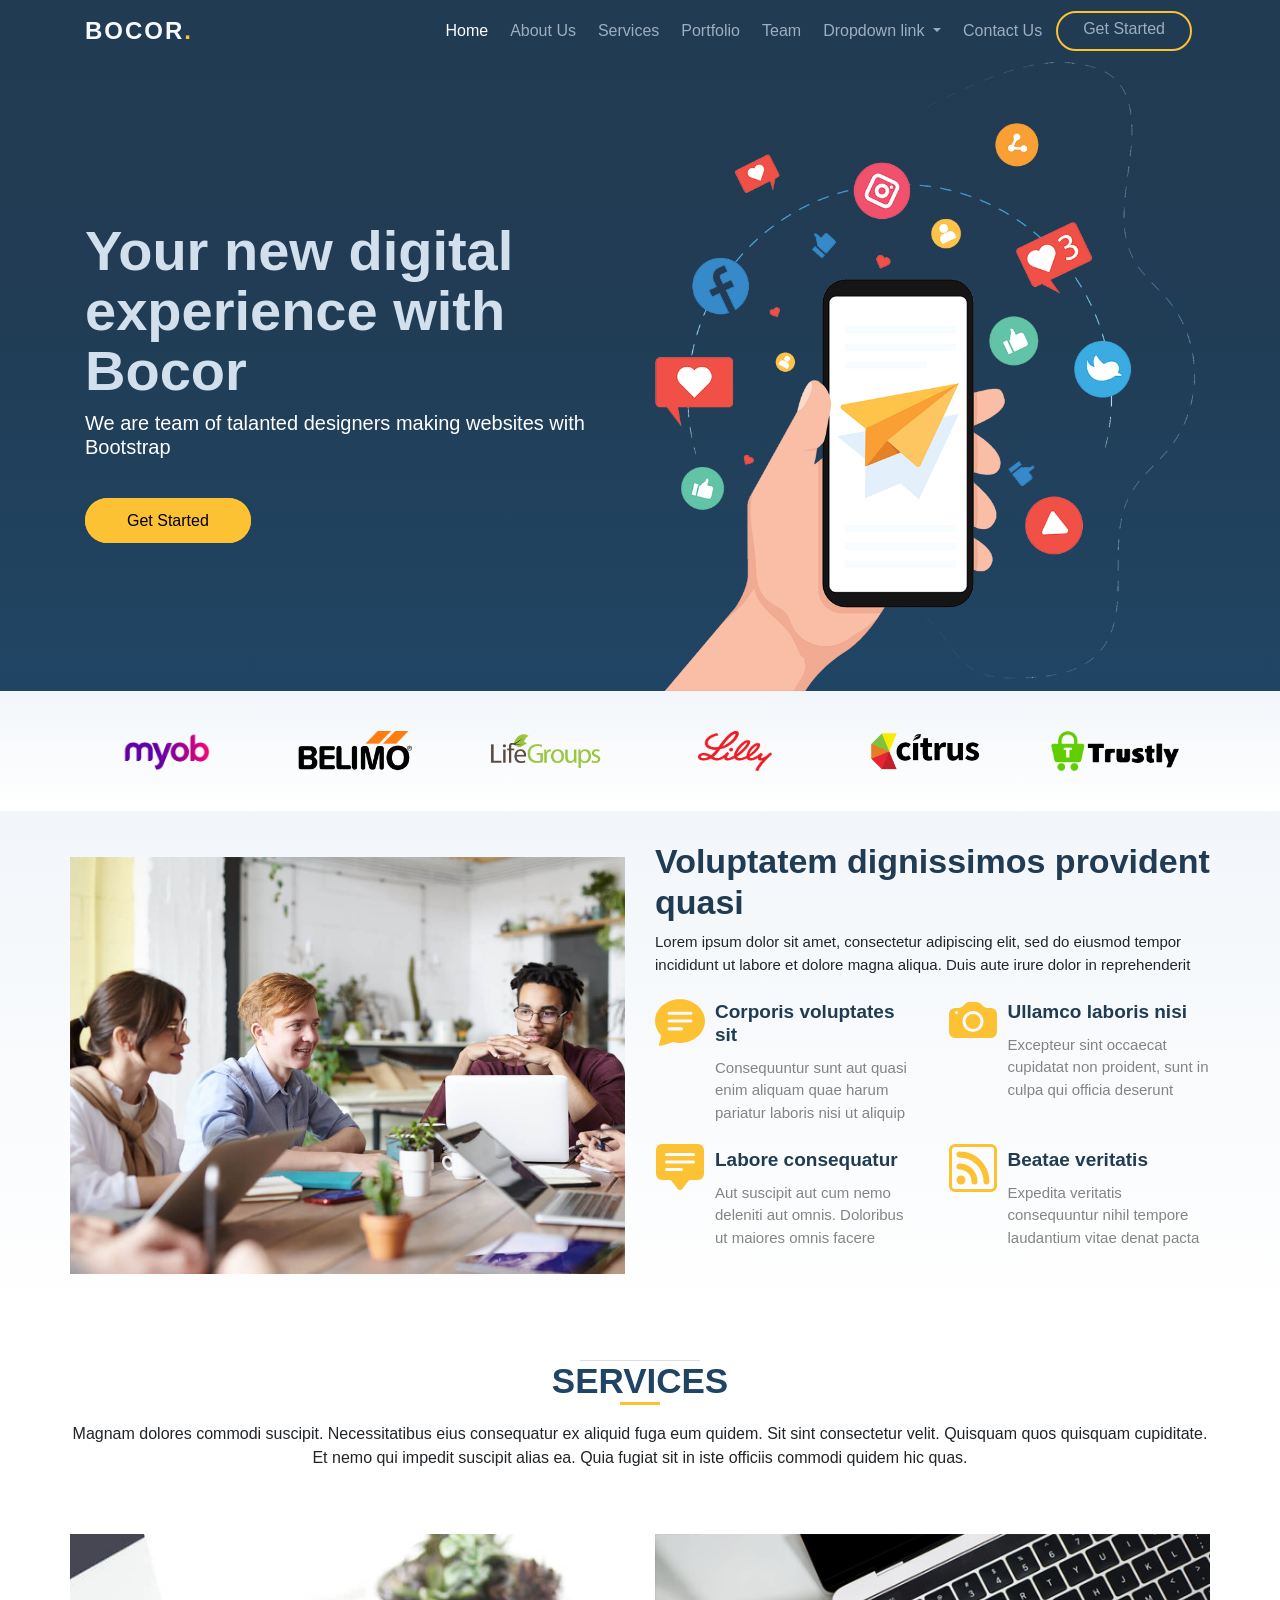
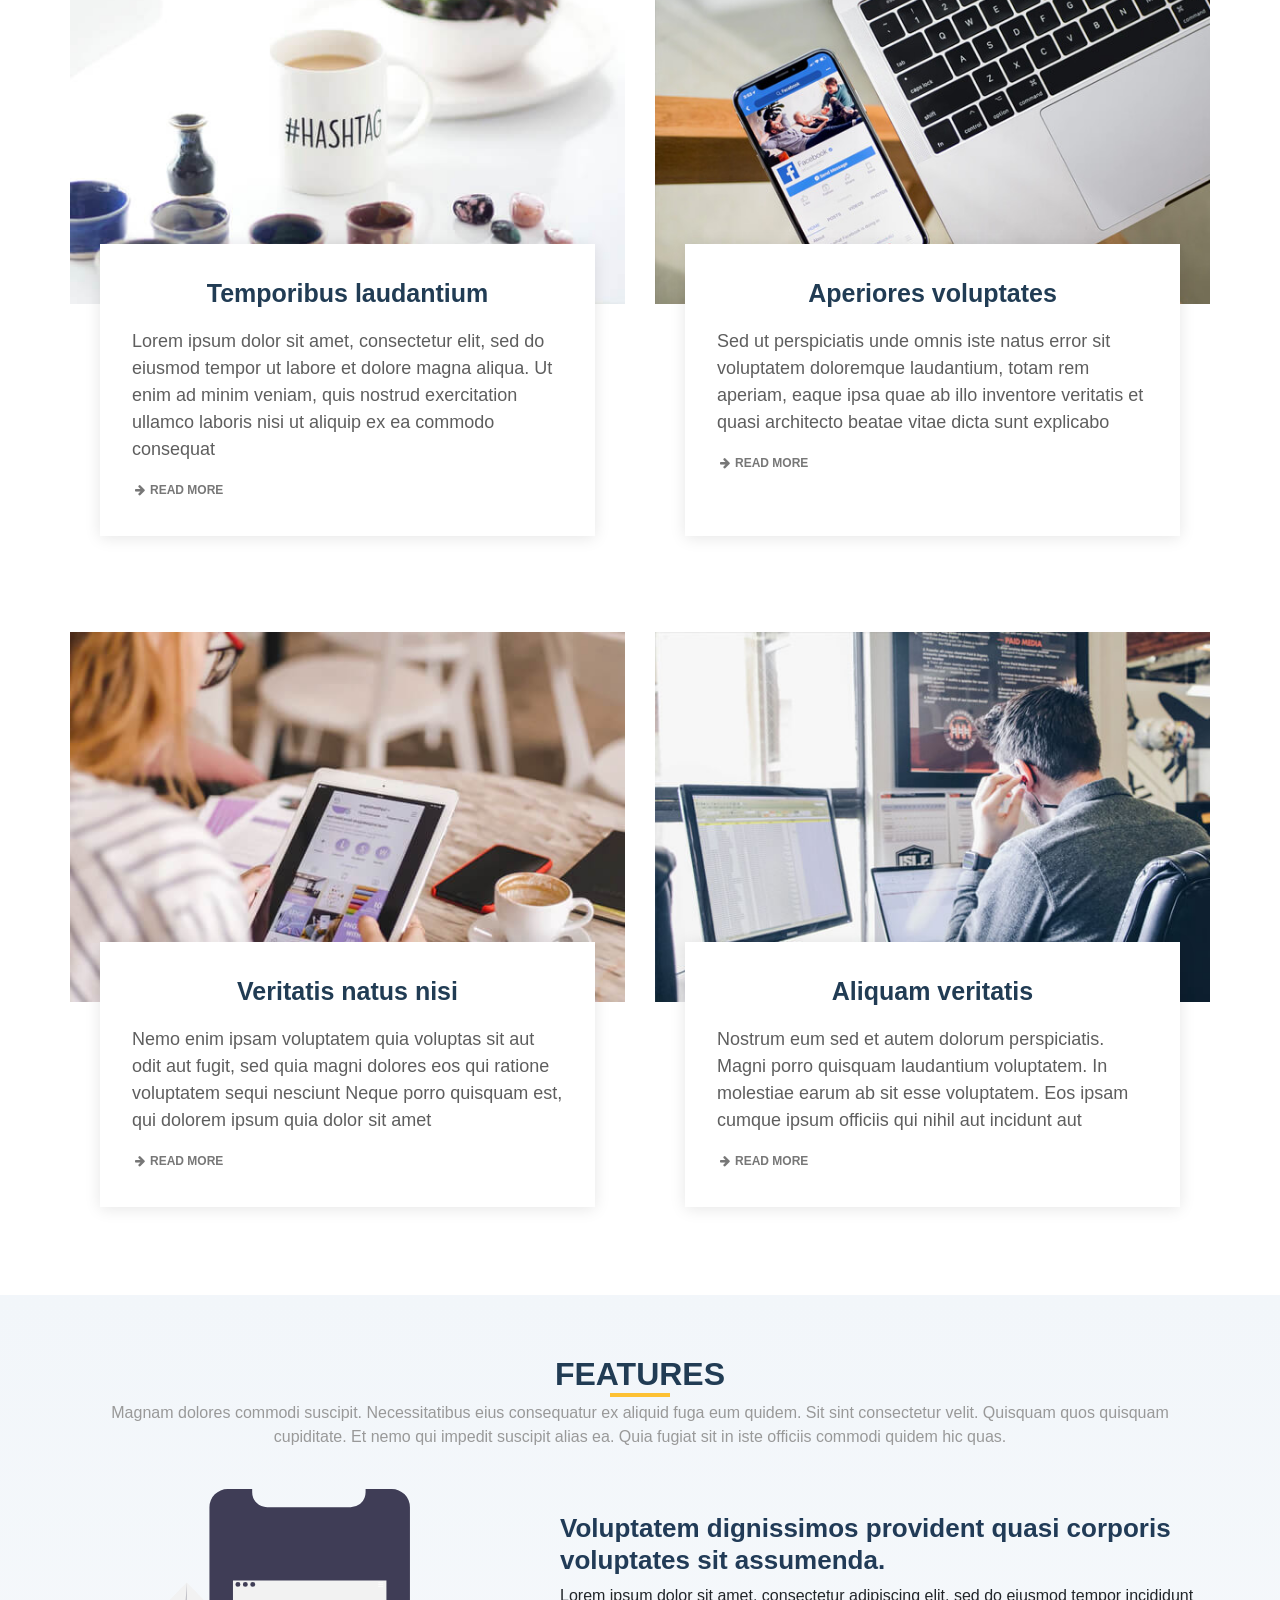
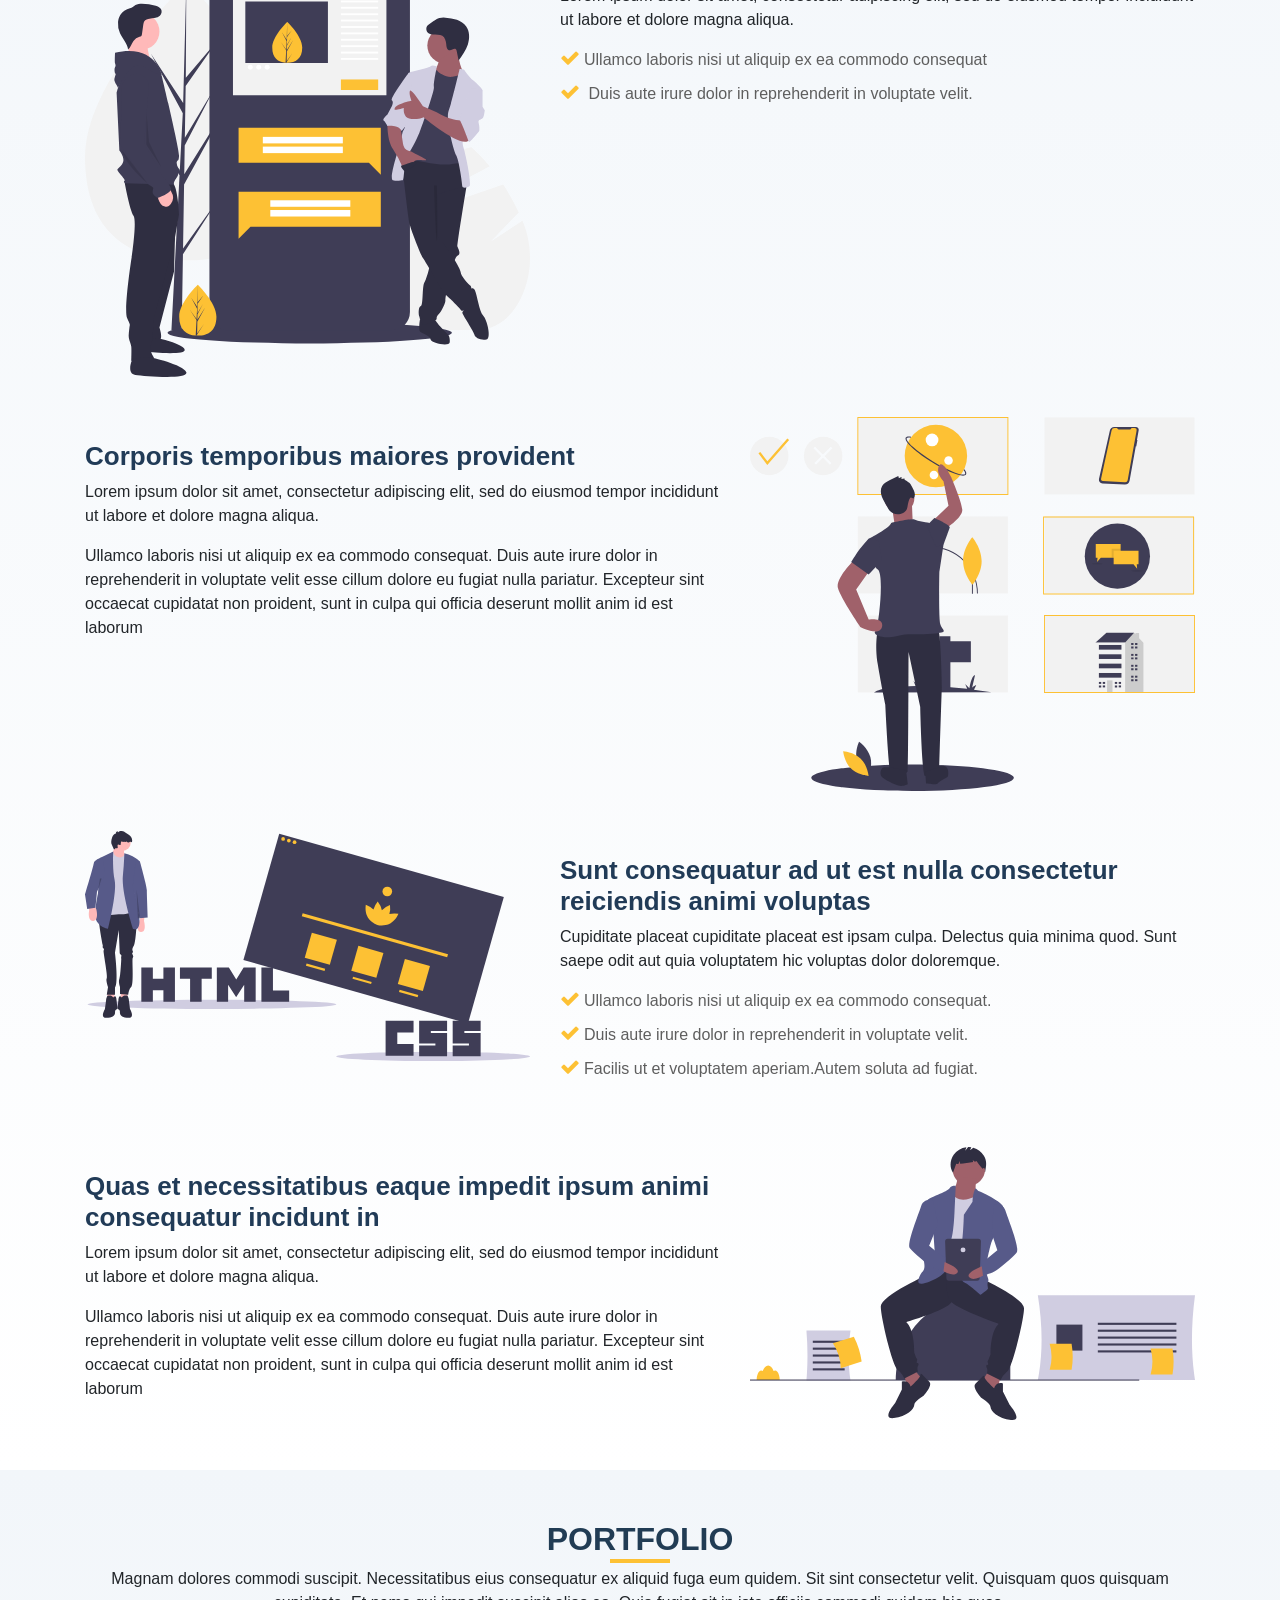
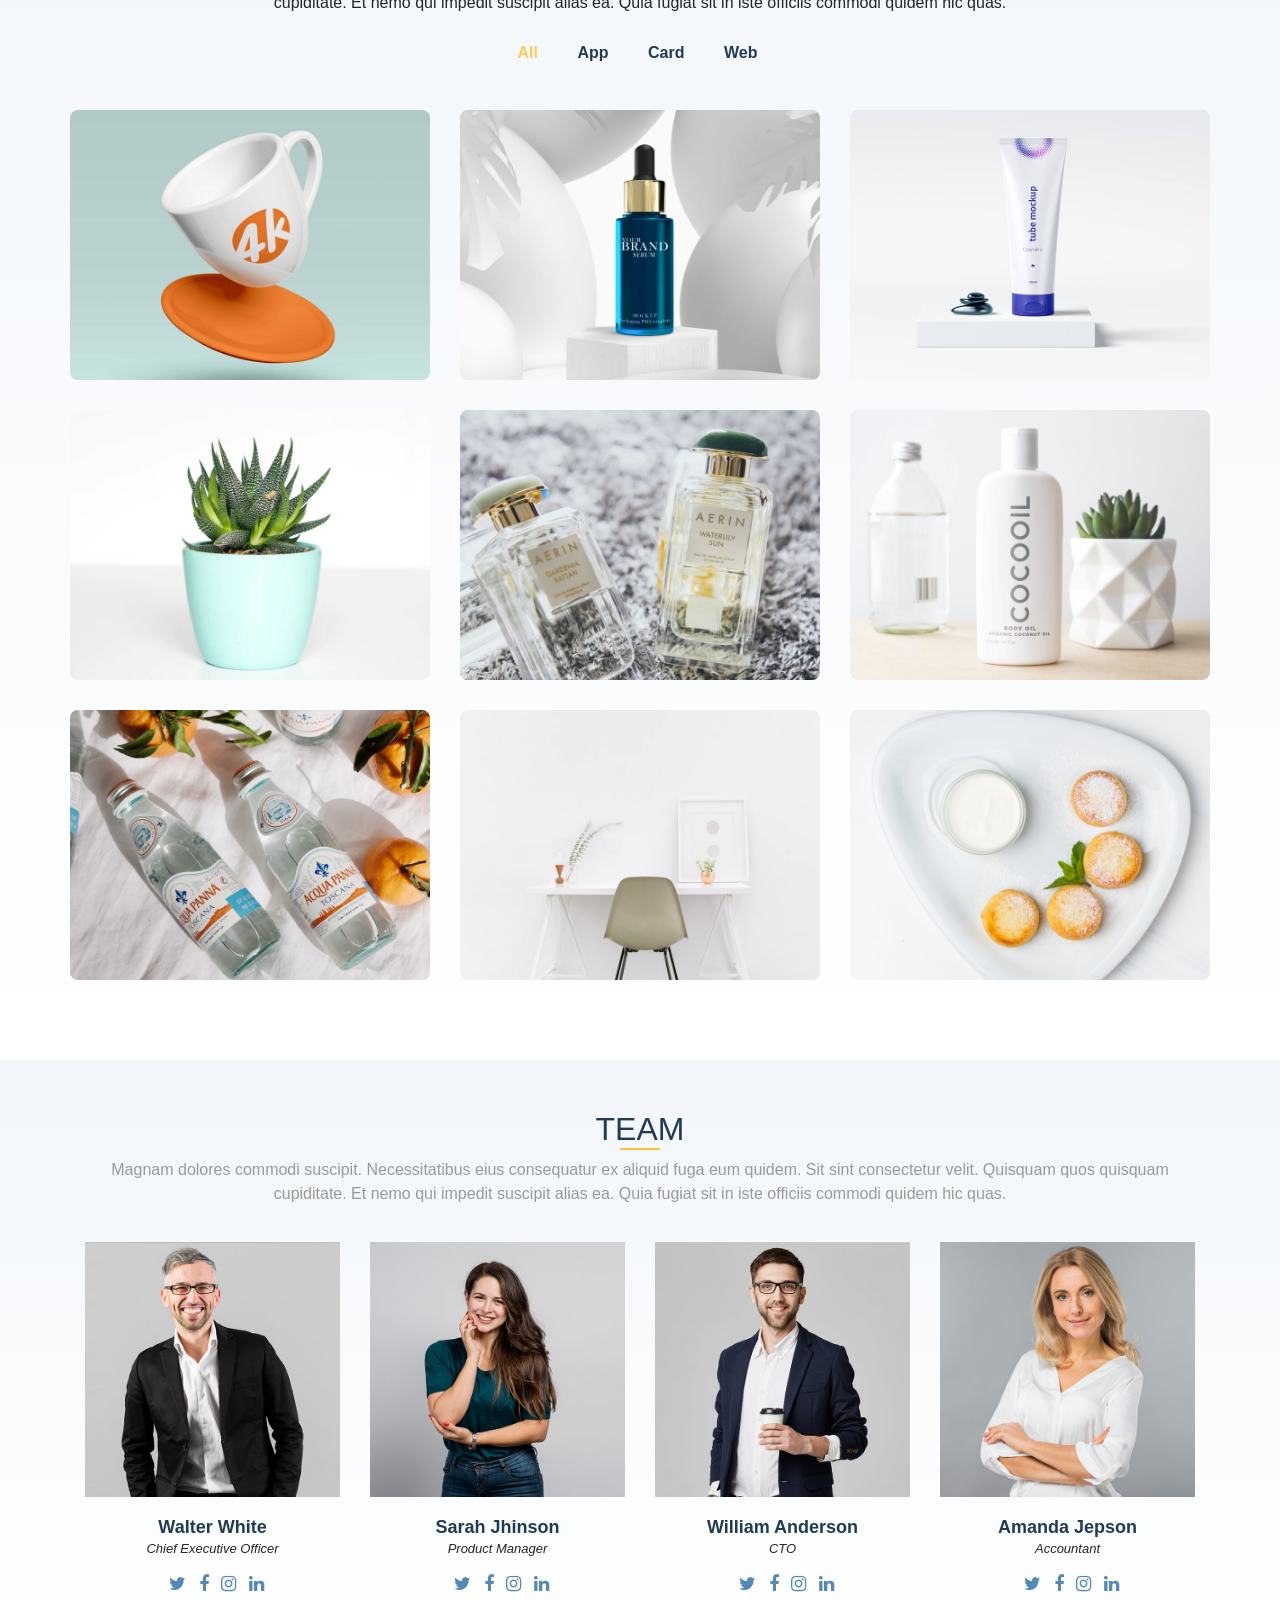
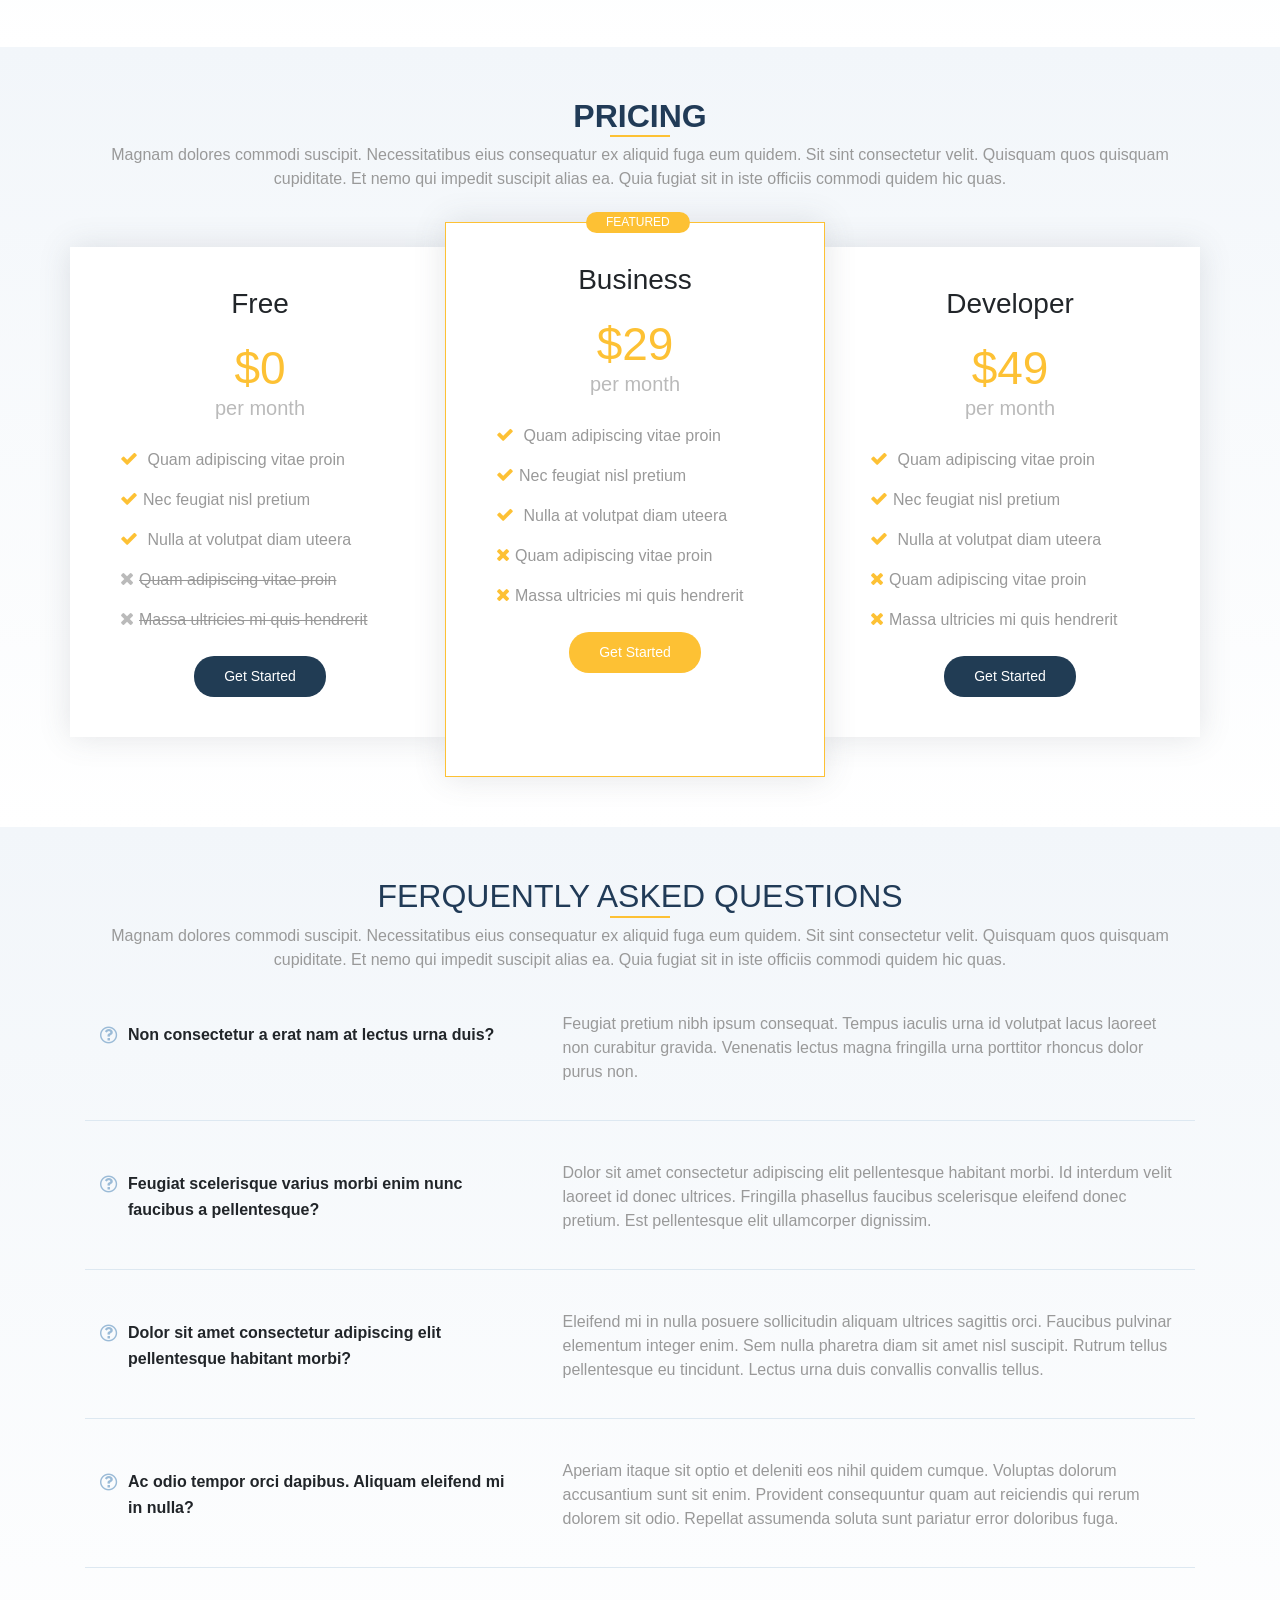
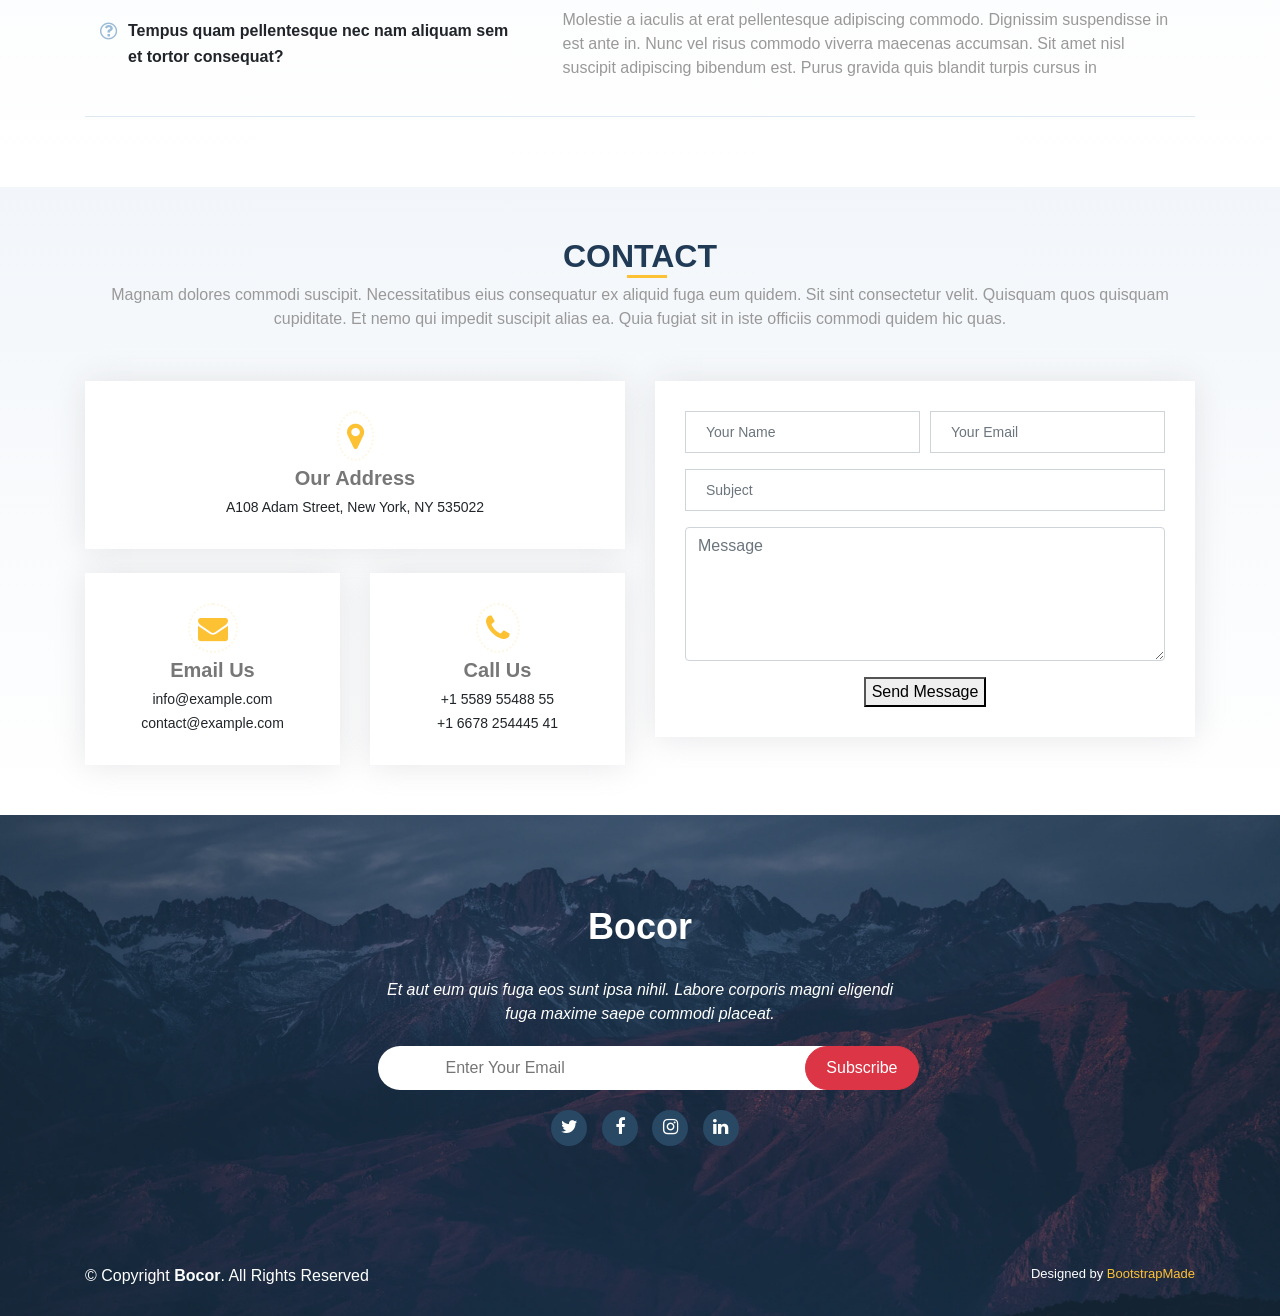
<file: profile.html>
<!DOCTYPE html>
<html lang="en">

<head>
    <title>BOCOR.</title>
    <meta charset="UTF-8" />
    <meta name="viewport" content="width=device-width, initial-scale=1, user-scalable=no" />
    <link rel="stylesheet" href="css/bootstrap.css">
    <link rel="stylesheet" href="https://cdnjs.cloudflare.com/ajax/libs/font-awesome/4.7.0/css/font-awesome.min.css">
    <link rel="stylesheet" href="css/main.css" />

</head>

<body>
    <header>
        <nav class="navbar navbar-expand-lg ">
            <div class="container">
                <a class="navbar-brand text-light" href="#">Bocor<span>.</span></a>
                <button class="navbar-toggler" type="button" data-toggle="collapse" data-target="#navbarNav" aria-controls="navbarNav" aria-expanded="false" aria-label="Toggle navigation">
                    <svg width="1em" height="1em" viewBox="0 0 16 16" class="bi bi-text-right" fill="currentColor" xmlns="http://www.w3.org/2000/svg">
                        <path fill-rule="evenodd" d="M6 12.5a.5.5 0 0 1 .5-.5h7a.5.5 0 0 1 0 1h-7a.5.5 0 0 1-.5-.5zm-4-3a.5.5 0 0 1 .5-.5h11a.5.5 0 0 1 0 1h-11a.5.5 0 0 1-.5-.5zm4-3a.5.5 0 0 1 .5-.5h7a.5.5 0 0 1 0 1h-7a.5.5 0 0 1-.5-.5zm-4-3a.5.5 0 0 1 .5-.5h11a.5.5 0 0 1 0 1h-11a.5.5 0 0 1-.5-.5z"/>
                      </svg>
        </button>
                <div class="collapse navbar-collapse" id="navbarNav">
                    <ul class="navbar-nav ml-auto">
                        <li class="nav-item active">
                            <a class="nav-link" href="#">Home <span class="sr-only">(current)</span></a>
                        </li>
                        <li class="nav-item">
                            <a class="nav-link" href="#">About Us</a>
                        </li>
                        <li class="nav-item">
                            <a class="nav-link" href="#">Services</a>
                        </li>
                        <li class="nav-item">
                            <a class="nav-link" href="#">Portfolio</a>
                        </li>
                        <li class="nav-item"><a class="nav-link" href="#">Team</a></li>
                        <li class="nav-item dropdown">
                            <a class="nav-link dropdown-toggle" href="#" id="navbarDropdownMenuLink" data-toggle="dropdown" aria-haspopup="true" aria-expanded="false">
                          Dropdown link
                        </a>
                            <div class="dropdown-menu" aria-labelledby="navbarDropdownMenuLink">
                                <a class="dropdown-item" href="#">About Us</a>
                                <a class="dropdown-item" href="#">Services</a>
                                <a class="dropdown-item innerdropdown" href="#" id="menu" data-toggle="dropdown" aria-haspopup="true" aria-expanded="false">
                                Something else here</a>

                                <ul class="innerdropdown-menu" aria-labelledby="menu">
                                    <li class="innerdropdown-item"><a class="innerdropdown-link" href="#">Action 1</a></li>
                                    <li class="innerdropdown-item"><a class="innerdropdown-link" href="#">Action 2</a></li>
                                    <li class="innerdropdown-item"><a class="innerdropdown-link" href="#">Action 3</a></li>
                                </ul>
                                <li class="nav-item"><a class="nav-link" href="#">Contact Us</a></li>
                                <li class="get-started"><a href="#">Get Started</a></li>
                            </div>
                    </ul>
                </div>
            </div>
        </nav>
    </header>

    <section class="hero">

        <div class="container">
            <div class="row d-flex align-items-center">
                <div class=" col-lg-6 py-5 py-lg-0 order-2 order-lg-1">
                    <h1>Your new digital experience with Bocor</h1>
                    <h2>We are team of talanted designers making websites with Bootstrap</h2>
                    <a href="#about " class="btn-get-started scrollto ">Get Started</a>
                </div>
                <div class="col-lg-6 order-1 order-lg-2 hero-img">
                    <img src="img/hero-img.png " class="img-fluid" alt=" ">
                </div>
            </div>
        </div>
    </section>
    <!--end hero section-->

    <!--start client section-->
    <section class="clinets ">
        <div class="container">
            <div class="row d-flex">
                <div class="col-lg-2 col-md-4 col-6">
                    <div class="logo">
                        <img src="img/clients/client-1.png" class="img-fluid" alt="client-logo" />
                    </div>
                </div>
                <div class="col-lg-2 col-md-4 col-6">
                    <div class="logo ">
                        <img src="img/clients/client-2.png " class="img-fluid " alt="client-logo " />
                    </div>
                </div>
                <div class="col-lg-2 col-md-4 col-6">
                    <div class="logo ">
                        <img src="img/clients/client-3.png" class="img-fluid " alt="client-logo " />
                    </div>
                </div>
                <div class="col-lg-2 col-md-4 col-6">
                    <div class="logo ">
                        <img src="img/clients/client-4.png" class="img-fluid " alt="client-logo" />
                    </div>
                </div>
                <div class="col-lg-2 col-md-4 col-6">
                    <div class="logo ">
                        <img src="img/clients/client-5.png" class="img-fluid " alt="client-logo" />
                    </div>
                </div>
                <div class="col-lg-2 col-md-4 col-6">
                    <div class="logo ">
                        <img src="img/clients/client-6.png" class="img-fluid " alt="client-logo" />
                    </div>
                </div>
            </div>
        </div>
    </section>
    <!--end client section-->

    <!--start About section-->
    <section class="about">
        <div class="container">

            <div class="row">
                <div class="col-xl-6 my-3">
                    <img class="img-fluid" src="img/about.jpg" />
                </div>

                <div class="col-xl-6">
                    <div class="text-about">
                        <h3>Voluptatem dignissimos provident quasi
                        </h3>
                        <p>Lorem ipsum dolor sit amet, consectetur adipiscing elit, sed do eiusmod tempor incididunt ut labore et dolore magna aliqua. Duis aute irure dolor in reprehenderit</p>

                        <div class="row">
                            <div class="col-md-6 icon-box">
                                <svg width="1em" height="50" viewBox="0 0 16 16" class="bi bi-chat-text-fill" fill="currentColor" xmlns="http://www.w3.org/2000/svg">
                                    <path fill-rule="evenodd" d="M16 8c0 3.866-3.582 7-8 7a9.06 9.06 0 0 1-2.347-.306c-.584.296-1.925.864-4.181 1.234-.2.032-.352-.176-.273-.362.354-.836.674-1.95.77-2.966C.744 11.37 0 9.76 0 8c0-3.866 3.582-7 8-7s8 3.134 8 7zM4.5 5a.5.5 0 0 0 0 1h7a.5.5 0 0 0 0-1h-7zm0 2.5a.5.5 0 0 0 0 1h7a.5.5 0 0 0 0-1h-7zm0 2.5a.5.5 0 0 0 0 1h4a.5.5 0 0 0 0-1h-4z"/>
                                  </svg>
                                <h4><a href="#">Corporis voluptates sit</a></h4>
                                <p>Consequuntur sunt aut quasi enim aliquam quae harum pariatur laboris nisi ut aliquip</p>
                            </div>
                            <div class="col-md-6 icon-box">
                                <svg width="50" height="48" viewBox="0 0 16 16" class="bi bi-camera-fill" fill="currentColor" xmlns="http://www.w3.org/2000/svg">
                                    <path d="M10.5 8.5a2.5 2.5 0 1 1-5 0 2.5 2.5 0 0 1 5 0z"/>
                                    <path fill-rule="evenodd" d="M2 4a2 2 0 0 0-2 2v6a2 2 0 0 0 2 2h12a2 2 0 0 0 2-2V6a2 2 0 0 0-2-2h-1.172a2 2 0 0 1-1.414-.586l-.828-.828A2 2 0 0 0 9.172 2H6.828a2 2 0 0 0-1.414.586l-.828.828A2 2 0 0 1 3.172 4H2zm.5 2a.5.5 0 1 0 0-1 .5.5 0 0 0 0 1zm9 2.5a3.5 3.5 0 1 1-7 0 3.5 3.5 0 0 1 7 0z"/>
                                  </svg>
                                <h4><a href="#">Ullamco laboris nisi</a></h4>
                                <p>Excepteur sint occaecat cupidatat non proident, sunt in culpa qui officia deserunt</p>
                            </div>
                            <div class="col-md-6 icon-box">
                                <svg width="50" height="48" viewBox="0 0 16 16" class="bi bi-chat-square-text-fill" fill="currentColor" xmlns="http://www.w3.org/2000/svg">
                                    <path fill-rule="evenodd" d="M0 2a2 2 0 0 1 2-2h12a2 2 0 0 1 2 2v8a2 2 0 0 1-2 2h-2.5a1 1 0 0 0-.8.4l-1.9 2.533a1 1 0 0 1-1.6 0L5.3 12.4a1 1 0 0 0-.8-.4H2a2 2 0 0 1-2-2V2zm3.5 1a.5.5 0 0 0 0 1h9a.5.5 0 0 0 0-1h-9zm0 2.5a.5.5 0 0 0 0 1h9a.5.5 0 0 0 0-1h-9zm0 2.5a.5.5 0 0 0 0 1h5a.5.5 0 0 0 0-1h-5z"/>
                                  </svg>
                                <h4><a href="#">Labore consequatur</a></h4>
                                <p>Aut suscipit aut cum nemo deleniti aut omnis. Doloribus ut maiores omnis facere</p>
                            </div>
                            <div class="col-md-6 icon-box">
                                <svg width="50" height="48" viewBox="0 0 16 16" class="bi bi-rss" fill="currentColor" xmlns="http://www.w3.org/2000/svg">
                                    <path fill-rule="evenodd" d="M14 1H2a1 1 0 0 0-1 1v12a1 1 0 0 0 1 1h12a1 1 0 0 0 1-1V2a1 1 0 0 0-1-1zM2 0a2 2 0 0 0-2 2v12a2 2 0 0 0 2 2h12a2 2 0 0 0 2-2V2a2 2 0 0 0-2-2H2z"/>
                                    <path d="M5.5 12a1.5 1.5 0 1 1-3 0 1.5 1.5 0 0 1 3 0z"/>
                                    <path fill-rule="evenodd" d="M2.5 3.5a1 1 0 0 1 1-1c5.523 0 10 4.477 10 10a1 1 0 1 1-2 0 8 8 0 0 0-8-8 1 1 0 0 1-1-1zm0 4a1 1 0 0 1 1-1 6 6 0 0 1 6 6 1 1 0 1 1-2 0 4 4 0 0 0-4-4 1 1 0 0 1-1-1z"/>
                                  </svg>
                                <h4><a href="#">Beatae veritatis</a></h4>
                                <p>Expedita veritatis consequuntur nihil tempore laudantium vitae denat pacta</p>
                            </div>
                        </div>
                    </div>
                </div>
            </div>
        </div>
        </div>
    </section>
    <!--end About section-->

    <!--start services section-->
    <section class="services">
        <div class="container">
            <div class="section-title text-center">
                <h2>SERVICES</h2>
                <p>Magnam dolores commodi suscipit. Necessitatibus eius consequatur ex aliquid fuga eum quidem. Sit sint consectetur velit. Quisquam quos quisquam cupiditate. Et nemo qui impedit suscipit alias ea. Quia fugiat sit in iste officiis commodi
                    quidem hic quas.</p>
            </div>
            <div class="row">
                <div class="col-md-6 d-flex  my-5 ">
                    <div class="card">
                        <div class="card-img">
                            <img src="img/services-1.jpg" class="img-fluid" />
                        </div>
                        <div class="card-body">
                            <h5 class="card-title"><a href="#">Temporibus laudantium</a></h5>
                            <p class="card-text">Lorem ipsum dolor sit amet, consectetur elit, sed do eiusmod tempor ut labore et dolore magna aliqua. Ut enim ad minim veniam, quis nostrud exercitation ullamco laboris nisi ut aliquip ex ea commodo consequat</p>
                            <h6 class="read-more"><a href="#"><i class="fa fa-arrow-right" aria-hidden="true"></i>read more</a></h6>
                        </div>
                    </div>
                </div>
                <div class="col-md-6 d-flex  my-5 ">
                    <div class="card">
                        <div class="card-img">
                            <img src="img/services-2.jpg" class="img-fluid" />
                        </div>
                        <div class="card-body">
                            <h5 class="card-title"><a href="#">Aperiores voluptates</a></h5>
                            <p class="card-text">Sed ut perspiciatis unde omnis iste natus error sit voluptatem doloremque laudantium, totam rem aperiam, eaque ipsa quae ab illo inventore veritatis et quasi architecto beatae vitae dicta sunt explicabo</p>
                            <h6 class="read-more"><a href="#"><i class="fa fa-arrow-right" aria-hidden="true"></i>read more</a></h6>
                        </div>
                    </div>
                </div>

                <div class="col-md-6 d-flex  my-5 ">
                    <div class="card">
                        <div class="card-img">
                            <img src="img/services-3.jpg" class="img-fluid" />
                        </div>

                        <div class="card-body">
                            <h5 class="card-title"><a href="#">Veritatis natus nisi</a></h5>
                            <p class="card-text">Nemo enim ipsam voluptatem quia voluptas sit aut odit aut fugit, sed quia magni dolores eos qui ratione voluptatem sequi nesciunt Neque porro quisquam est, qui dolorem ipsum quia dolor sit amet</p>
                            <h6 class="read-more"><a href="#"><i class="fa fa-arrow-right" aria-hidden="true"></i>read more</a></h6>
                        </div>
                    </div>
                </div>
                <div class="col-md-6 d-flex  my-5 ">
                    <div class="card">
                        <div class="card-img">
                            <img src="img/services-4.jpg" class="img-fluid" />
                        </div>
                        <div class="card-body">
                            <h5 class="card-title"><a href="#">Aliquam veritatis</a></h5>
                            <p class="card-text">Nostrum eum sed et autem dolorum perspiciatis. Magni porro quisquam laudantium voluptatem. In molestiae earum ab sit esse voluptatem. Eos ipsam cumque ipsum officiis qui nihil aut incidunt aut</p>
                            <h6 class="read-more"><a href="#"><i class="fa fa-arrow-right" aria-hidden="true"></i>read more</a></h6>
                        </div>
                    </div>
                </div>
            </div>
        </div>
    </section>
    <!--end services section-->

    <!--start features section-->
    <section class="features">

        <div class="container">
            <div class="features-title">
                <h2 class="text-center">features</h2>
                <p class="text-center">Magnam dolores commodi suscipit. Necessitatibus eius consequatur ex aliquid fuga eum quidem. Sit sint consectetur velit. Quisquam quos quisquam cupiditate. Et nemo qui impedit suscipit alias ea. Quia fugiat sit in iste officiis commodi
                    quidem hic quas.</p>
            </div>

            <div class="row content">
                <div class="col-md-5">
                    <img src="img/features-1.svg" class="img-fluid w-70" alt="" />
                </div>
                <div class="col-md-7 pt-4">
                    <h3>Voluptatem dignissimos provident quasi corporis voluptates sit assumenda.</h3>
                    <p>Lorem ipsum dolor sit amet, consectetur adipiscing elit, sed do eiusmod tempor incididunt ut labore et dolore magna aliqua.</p>

                    <ul>
                        <li><i class="fa fa-check" aria-hidden="true"></i>Ullamco laboris nisi ut aliquip ex ea commodo consequat</li>
                        <li><i class="fa fa-check" aria-hidden="true"></i> Duis aute irure dolor in reprehenderit in voluptate velit.</li>
                    </ul>
                </div>
            </div>

            <div class="row content">
                <div class="col-md-5 order-1 order-md-2">
                    <img src="img/features-2.svg" class="img-fluid w-70" alt="" />
                </div>
                <div class="col-md-7 pt-4 order-2 order-md-1">
                    <h3>Corporis temporibus maiores provident</h3>
                    <p>Lorem ipsum dolor sit amet, consectetur adipiscing elit, sed do eiusmod tempor incididunt ut labore et dolore magna aliqua.</p>
                    <p>Ullamco laboris nisi ut aliquip ex ea commodo consequat. Duis aute irure dolor in reprehenderit in voluptate velit esse cillum dolore eu fugiat nulla pariatur. Excepteur sint occaecat cupidatat non proident, sunt in culpa qui officia
                        deserunt mollit anim id est laborum</p>
                </div>
            </div>

            <div class="row content">
                <div class="col-md-5 ">
                    <img src="img/features-3.svg" class="img-fluid w-70" alt="" />
                </div>
                <div class="col-md-7 pt-4">
                    <h3>Sunt consequatur ad ut est nulla consectetur reiciendis animi voluptas</h3>
                    <p>Cupiditate placeat cupiditate placeat est ipsam culpa. Delectus quia minima quod. Sunt saepe odit aut quia voluptatem hic voluptas dolor doloremque.</p>
                    <ul>
                        <li><i class="fa fa-check" aria-hidden="true"></i>Ullamco laboris nisi ut aliquip ex ea commodo consequat.</li>
                        <li><i class="fa fa-check" aria-hidden="true"></i>Duis aute irure dolor in reprehenderit in voluptate velit.</li>
                        <li><i class="fa fa-check" aria-hidden="true"></i>Facilis ut et voluptatem aperiam.Autem soluta ad fugiat.</li>
                    </ul>
                </div>
            </div>

            <div class="row content">
                <div class="col-md-5 order-1 order-md-2">
                    <img src="img/features-4.svg" class="img-fluid w-70" alt="" />
                </div>
                <div class="col-md-7 pt-4 order-2 order-md-1">
                    <h3>Quas et necessitatibus eaque impedit ipsum animi consequatur incidunt in</h3>
                    <p>Lorem ipsum dolor sit amet, consectetur adipiscing elit, sed do eiusmod tempor incididunt ut labore et dolore magna aliqua.</p>
                    <p>Ullamco laboris nisi ut aliquip ex ea commodo consequat. Duis aute irure dolor in reprehenderit in voluptate velit esse cillum dolore eu fugiat nulla pariatur. Excepteur sint occaecat cupidatat non proident, sunt in culpa qui officia
                        deserunt mollit anim id est laborum</p>
                </div>
            </div>
        </div>
    </section>
    <!--end features section-->

    <!--start portfolio section -->
    <section class="portfolio">
        <div class="container">
            <div class="portofilo-title text-center">
                <h2>portfolio</h2>
                <p>Magnam dolores commodi suscipit. Necessitatibus eius consequatur ex aliquid fuga eum quidem. Sit sint consectetur velit. Quisquam quos quisquam cupiditate. Et nemo qui impedit suscipit alias ea. Quia fugiat sit in iste officiis commodi
                    quidem hic quas.</p>
            </div>
            <div class="row">
                <div class="col-lg-12 text-center">
                    <ul id="portfolio-flters">
                        <li data-filter="*" class="filter-active"><a href="#">All</a></li>
                        <li data-filter="filter-app"><a href="#">App</a></li>
                        <li data-filter="filter-app"><a href="#">Card</a></li>
                        <li data-filter="filter-app"><a href="#">Web</a></li>
                    </ul>
                </div>

                <div class="row portoflio-content">

                    <div class="col-lg-4 col-md-6 portoflio-item">
                        <div class="portoflio-wrap">
                            <img src="img/portfolio/portfolio-1.jpg" class="img-fluid" />

                            <div class="portoflio-link">
                                <a href="#"><i class="fa fa-link" aria-hidden="true"></i></a>
                                <a href="#"><i class="fa fa-plus-square" aria-hidden="true"></i></a>
                            </div>
                            <div class="portoflio-info">
                                <h4>App 1</h4>
                                <p>App</p>
                            </div>
                        </div>
                    </div>

                    <div class="col-lg-4 col-md-6 portoflio-item">
                        <div class="portoflio-wrap">
                            <img src="img/portfolio/portfolio-2.jpg" class="img-fluid" />

                            <div class="portoflio-link">
                                <a href="#"><i class="fa fa-link" aria-hidden="true"></i></a>
                                <a href="#"><i class="fa fa-plus-square" aria-hidden="true"></i></a>
                            </div>
                            <div class="portoflio-info">
                                <h4>Web 3</h4>
                                <p>Web</p>
                            </div>
                        </div>
                    </div>

                    <div class="col-lg-4 col-md-6 portoflio-item">
                        <div class="portoflio-wrap">
                            <img src="img/portfolio/portfolio-3.jpg" class="img-fluid" />

                            <div class="portoflio-link">
                                <a href="#"><i class="fa fa-link" aria-hidden="true"></i></a>
                                <a href="#"><i class="fa fa-plus-square" aria-hidden="true"></i></a>
                            </div>
                            <div class="portoflio-info">
                                <h4>App 2</h4>
                                <p>App</p>
                            </div>
                        </div>
                    </div>

                    <div class="col-lg-4 col-md-6 portoflio-item">
                        <div class="portoflio-wrap">
                            <img src="img/portfolio/portfolio-4.jpg" class="img-fluid" />

                            <div class="portoflio-link">
                                <a href="#"><i class="fa fa-link" aria-hidden="true"></i></a>
                                <a href="#"><i class="fa fa-plus-square" aria-hidden="true"></i></a>
                            </div>
                            <div class="portoflio-info">
                                <h4>Card 2</h4>
                                <p>Card</p>
                            </div>
                        </div>
                    </div>

                    <div class="col-lg-4 col-md-6 portoflio-item">
                        <div class="portoflio-wrap">
                            <img src="img/portfolio/portfolio-5.jpg" class="img-fluid" />

                            <div class="portoflio-link">
                                <a href="#"><i class="fa fa-link" aria-hidden="true"></i></a>
                                <a href="#"><i class="fa fa-plus-square" aria-hidden="true"></i></a>
                            </div>
                            <div class="portoflio-info">
                                <h4>Web 2</h4>
                                <p>Web</p>
                            </div>
                        </div>
                    </div>

                    <div class="col-lg-4 col-md-6 portoflio-item">
                        <div class="portoflio-wrap">
                            <img src="img/portfolio/portfolio-6.jpg" class="img-fluid" />

                            <div class="portoflio-link">
                                <a href="#"><i class="fa fa-link" aria-hidden="true"></i></a>
                                <a href="#"><i class="fa fa-plus-square" aria-hidden="true"></i></a>
                            </div>
                            <div class="portoflio-info">
                                <h4>App 3</h4>
                                <p>App</p>
                            </div>
                        </div>
                    </div>

                    <div class="col-lg-4 col-md-6 portoflio-item">
                        <div class="portoflio-wrap">
                            <img src="img/portfolio/portfolio-7.jpg" class="img-fluid" />

                            <div class="portoflio-link">
                                <a href="#"><i class="fa fa-link" aria-hidden="true"></i></a>
                                <a href="#"><i class="fa fa-plus-square" aria-hidden="true"></i></a>
                            </div>
                            <div class="portoflio-info">
                                <h4>Card 1</h4>
                                <p>Card</p>
                            </div>
                        </div>
                    </div>

                    <div class="col-lg-4 col-md-6 portoflio-item">
                        <div class="portoflio-wrap">
                            <img src="img/portfolio/portfolio-8.jpg" class="img-fluid" />

                            <div class="portoflio-link">
                                <a href="#"><i class="fa fa-link" aria-hidden="true"></i></a>
                                <a href="#"><i class="fa fa-plus-square" aria-hidden="true"></i></a>
                            </div>
                            <div class="portoflio-info">
                                <h4>Card 3</h4>
                                <p>Card</p>
                            </div>
                        </div>
                    </div>

                    <div class="col-lg-4 col-md-6 portoflio-item">
                        <div class="portoflio-wrap">
                            <img src="img/portfolio/portfolio-9.jpg" class="img-fluid" />

                            <div class="portoflio-link">
                                <a href="#"><i class="fa fa-link" aria-hidden="true"></i></a>
                                <a href="#"><i class="fa fa-plus-square" aria-hidden="true"></i></a>
                            </div>
                            <div class="portoflio-info">
                                <h4>Web 3</h4>
                                <p>Web</p>
                            </div>
                        </div>
                    </div>
                </div>
            </div>
        </div>

    </section>
    <!--end portfolio section -->

    <!--start team section-->
    <section class="team">
        <div class="container">
            <div class="section-title text-center">
                <h2>team</h2>
                <p>Magnam dolores commodi suscipit. Necessitatibus eius consequatur ex aliquid fuga eum quidem. Sit sint consectetur velit. Quisquam quos quisquam cupiditate. Et nemo qui impedit suscipit alias ea. Quia fugiat sit in iste officiis commodi
                    quidem hic quas.</p>
            </div>

            <div class="row">

                <div class="col-lg-3 col-md-6">
                    <div class="member text-center">
                        <div class="member-pic">
                            <img src="img/team/team-1.jpg" class="img-fluid" />
                        </div>
                        <h4>Walter White</h4>
                        <span>Chief Executive Officer</span>
                        <div class="social">
                            <a href="#"><i class="fa fa-twitter" aria-hidden="true"></i></a>
                            <a href="#"><i class="fa fa-facebook" aria-hidden="true"></i></a>
                            <a href="#"><i class="fa fa-instagram" aria-hidden="true"></i></a>
                            <a href="#"><i class="fa fa-linkedin" aria-hidden="true"></i></a>
                        </div>
                    </div>
                </div>

                <div class="col-lg-3 col-md-6">
                    <div class="member text-center">
                        <div class="member-pic">
                            <img src="img/team/team-2.jpg" class="img-fluid" />
                        </div>
                        <h4>Sarah Jhinson</h4>
                        <span>Product Manager</span>
                        <div class="social">
                            <a href="#"><i class="fa fa-twitter" aria-hidden="true"></i></a>
                            <a href="#"><i class="fa fa-facebook" aria-hidden="true"></i></a>
                            <a href="#"><i class="fa fa-instagram" aria-hidden="true"></i></a>
                            <a href="#"><i class="fa fa-linkedin" aria-hidden="true"></i></a>
                        </div>
                    </div>
                </div>
                <div class="col-lg-3 col-md-6">
                    <div class="member text-center">
                        <div class="member-pic">
                            <img src="img/team/team-3.jpg" class="img-fluid" />
                        </div>
                        <h4>William Anderson</h4>
                        <span>CTO</span>
                        <div class="social">
                            <a href="#"><i class="fa fa-twitter" aria-hidden="true"></i></a>
                            <a href="#"><i class="fa fa-facebook" aria-hidden="true"></i></a>
                            <a href="#"><i class="fa fa-instagram" aria-hidden="true"></i></a>
                            <a href="#"><i class="fa fa-linkedin" aria-hidden="true"></i></a>
                        </div>
                    </div>
                </div>

                <div class="col-lg-3 col-md-6">
                    <div class="member text-center">
                        <div class="member-pic">
                            <img src="img/team/team-4.jpg" class="img-fluid" />
                        </div>
                        <h4>Amanda Jepson</h4>
                        <span>Accountant</span>
                        <div class="social">
                            <a href="#"><i class="fa fa-twitter" aria-hidden="true"></i></a>
                            <a href="#"><i class="fa fa-facebook" aria-hidden="true"></i></a>
                            <a href="#"><i class="fa fa-instagram" aria-hidden="true"></i></a>
                            <a href="#"><i class="fa fa-linkedin" aria-hidden="true"></i></a>
                        </div>
                    </div>
                </div>
            </div>
        </div>
    </section>
    <!--end team section-->

    <!--start pricing section-->
    <section class="pricing">
        <div class="container">
            <div class="section-title text-center">
                <h2>pricing</h2>
                <p>Magnam dolores commodi suscipit. Necessitatibus eius consequatur ex aliquid fuga eum quidem. Sit sint consectetur velit. Quisquam quos quisquam cupiditate. Et nemo qui impedit suscipit alias ea. Quia fugiat sit in iste officiis commodi
                    quidem hic quas.</p>
            </div>

            <div class="row">

                <div class="col-lg-4 col-12 box">
                    <h3>free</h3>
                    <h4>$0<span>per month</span></h4>
                    <ul>
                        <li><i class="fa fa-check" aria-hidden="true"></i> Quam adipiscing vitae proin</li>
                        <li><i class="fa fa-check" aria-hidden="true"></i>Nec feugiat nisl pretium</li>
                        <li><i class="fa fa-check" aria-hidden="true"></i> Nulla at volutpat diam uteera</li>
                        <li class="na"><i class="fa fa-times" aria-hidden="true"></i>Quam adipiscing vitae proin</li>
                        <li class="na"><i class="fa fa-times" aria-hidden="true"></i>Massa ultricies mi quis hendrerit</li>
                    </ul>

                    <a href="# " class="get-started-btn">Get Started</a>
                </div>

                <div class="col-lg-4 col-12 box featured">
                    <span class="featured-badge">Featured</span>
                    <h3>Business</h3>
                    <h4>$29<span>per month</span></h4>
                    <ul>
                        <li><i class="fa fa-check" aria-hidden="true"></i> Quam adipiscing vitae proin</li>
                        <li><i class="fa fa-check" aria-hidden="true"></i>Nec feugiat nisl pretium</li>
                        <li><i class="fa fa-check" aria-hidden="true"></i> Nulla at volutpat diam uteera</li>
                        <li><i class="fa fa-times" aria-hidden="true"></i>Quam adipiscing vitae proin</li>
                        <li><i class="fa fa-times" aria-hidden="true"></i>Massa ultricies mi quis hendrerit</li>
                    </ul>
                    <a href="# " class="get-started-btn">Get Started</a>
                </div>

                <div class="col-lg-4 col-12 box">
                    <h3>Developer</h3>
                    <h4>$49<span>per month</span></h4>
                    <ul>
                        <li><i class="fa fa-check" aria-hidden="true"></i> Quam adipiscing vitae proin</li>
                        <li><i class="fa fa-check" aria-hidden="true"></i>Nec feugiat nisl pretium</li>
                        <li><i class="fa fa-check" aria-hidden="true"></i> Nulla at volutpat diam uteera</li>
                        <li><i class="fa fa-times" aria-hidden="true"></i>Quam adipiscing vitae proin</li>
                        <li><i class="fa fa-times" aria-hidden="true"></i>Massa ultricies mi quis hendrerit</li>
                    </ul>
                    <a href="# " class="get-started-btn">Get Started</a>
                </div>


            </div>
        </div>
    </section>
    <!--end pricing section-->

    <!--start Questions section-->
    <section class="Questions-section">
        <div class="container">
            <div class="section-title text-center">
                <h2>ferquently asked questions</h2>
                <p>Magnam dolores commodi suscipit. Necessitatibus eius consequatur ex aliquid fuga eum quidem. Sit sint consectetur velit. Quisquam quos quisquam cupiditate. Et nemo qui impedit suscipit alias ea. Quia fugiat sit in iste officiis commodi
                    quidem hic quas.</p>
            </div>

            <div class="row qus-item">
                <div class="col-lg-5">
                    <i class="fa fa-question-circle-o" aria-hidden="true"></i>
                    <h4>Non consectetur a erat nam at lectus urna duis?</h4>
                </div>
                <div class="col-lg-7">
                    <p>Feugiat pretium nibh ipsum consequat. Tempus iaculis urna id volutpat lacus laoreet non curabitur gravida. Venenatis lectus magna fringilla urna porttitor rhoncus dolor purus non.</p>
                </div>
            </div>

            <div class="row qus-item">
                <div class="col-lg-5">
                    <i class="fa fa-question-circle-o" aria-hidden="true"></i>
                    <h4>Feugiat scelerisque varius morbi enim nunc faucibus a pellentesque?</h4>
                </div>
                <div class="col-lg-7">
                    <p>Dolor sit amet consectetur adipiscing elit pellentesque habitant morbi. Id interdum velit laoreet id donec ultrices. Fringilla phasellus faucibus scelerisque eleifend donec pretium. Est pellentesque elit ullamcorper dignissim.</p>
                </div>
            </div>

            <div class="row qus-item">
                <div class="col-lg-5">
                    <i class="fa fa-question-circle-o" aria-hidden="true"></i>
                    <h4>Dolor sit amet consectetur adipiscing elit pellentesque habitant morbi?</h4>
                </div>
                <div class="col-lg-7">
                    <p>Eleifend mi in nulla posuere sollicitudin aliquam ultrices sagittis orci. Faucibus pulvinar elementum integer enim. Sem nulla pharetra diam sit amet nisl suscipit. Rutrum tellus pellentesque eu tincidunt. Lectus urna duis convallis
                        convallis tellus.</p>
                </div>
            </div>

            <div class="row qus-item">
                <div class="col-lg-5">
                    <i class="fa fa-question-circle-o" aria-hidden="true"></i>
                    <h4>Ac odio tempor orci dapibus. Aliquam eleifend mi in nulla?</h4>
                </div>
                <div class="col-lg-7">
                    <p>Aperiam itaque sit optio et deleniti eos nihil quidem cumque. Voluptas dolorum accusantium sunt sit enim. Provident consequuntur quam aut reiciendis qui rerum dolorem sit odio. Repellat assumenda soluta sunt pariatur error doloribus
                        fuga.
                    </p>
                </div>
            </div>

            <div class="row qus-item">
                <div class="col-lg-5">
                    <i class="fa fa-question-circle-o" aria-hidden="true"></i>
                    <h4>Tempus quam pellentesque nec nam aliquam sem et tortor consequat?</h4>
                </div>
                <div class="col-lg-7">
                    <p>Molestie a iaculis at erat pellentesque adipiscing commodo. Dignissim suspendisse in est ante in. Nunc vel risus commodo viverra maecenas accumsan. Sit amet nisl suscipit adipiscing bibendum est. Purus gravida quis blandit turpis cursus
                        in
                    </p>
                </div>
            </div>
        </div>
    </section>
    <!--end Questions section-->

    <!--start contact section-->
    <section class="contact">
        <div class="container">
            <div class="section-title text-center">
                <h2>contact</h2>
                <p>Magnam dolores commodi suscipit. Necessitatibus eius consequatur ex aliquid fuga eum quidem. Sit sint consectetur velit. Quisquam quos quisquam cupiditate. Et nemo qui impedit suscipit alias ea. Quia fugiat sit in iste officiis commodi
                    quidem hic quas.</p>
            </div>


            <div class="row content">
                <div class="col-lg-6">

                    <div class="row">

                        <div class="col-md-12">
                            <div class="info-box text-center">
                                <i class="fa fa-map-marker" aria-hidden="true"></i>
                                <h5>Our Address</h5>
                                <p>A108 Adam Street, New York, NY 535022</p>
                            </div>
                        </div>
                        <div class="col-md-6">
                            <div class="info-box mt-4 text-center">
                                <i class="fa fa-envelope" aria-hidden="true"></i>
                                <h5>Email Us</h5>
                                <p>info@example.com<br>contact@example.com</p>
                            </div>
                        </div>
                        <div class="col-md-6">
                            <div class="info-box mt-4 text-center">
                                <i class="fa fa-phone" aria-hidden="true"></i>
                                <h5>Call Us</h5>
                                <p>+1 5589 55488 55<br>+1 6678 254445 41</p>
                            </div>
                        </div>
                    </div>
                </div>
                <!--row 1 end-->

                <div class="col-lg-6">
                    <form method="post" class="email-form">
                        <div class="form-row">
                            <div class="col-md-6 form-group ">
                                <input type="text " name="name " class="form-control " id="name " placeholder="Your Name " />
                                <div class="validate "></div>
                            </div>

                            <div class="col-md-6 form-group ">
                                <input type="email " class="form-control " name="email " id="email " placeholder="Your Email " />
                                <div class="validate "></div>
                            </div>
                        </div>

                        <div class="form-group">
                            <input type="text " class="form-control " name="subject " id="subject " placeholder="Subject " />
                            <div class="validate "></div>
                        </div>
                        <div class="form-group ">
                            <textarea class="form-control " name="message " rows="5 " placeholder="Message "></textarea>
                            <div class="validate "></div>
                        </div>

                        <div class="text-center"><button type="submit ">Send Message</button></div>

                    </form>
                </div>
            </div>
            <!--row 2 end-->
        </div>
        <!--container end-->
    </section>
    <!--end contact section-->

    <!--start foter section-->
    <footer id="footer">
        <div class="footer-top">
            <div class="container">

                <div class="row justify-content-center">
                    <div class="col-lg-6">
                        <h3>Bocor</h3>
                        <p>Et aut eum quis fuga eos sunt ipsa nihil. Labore corporis magni eligendi fuga maxime saepe commodi placeat.</p>
                    </div>
                </div>
                <div class="row footer-form justify-content-center">
                    <div class="col-lg-6 ">
                        <form method="POST ">
                            <input type="email " name="email " placeholder="Enter Your Email " />
                            <button class="btn btn-danger ">Subscribe</button>
                        </form>
                    </div>
                </div>

                <div class="social ">
                    <a href="# "><i class="fa fa-twitter " aria-hidden="true "></i></a>
                    <a href="# "><i class="fa fa-facebook " aria-hidden="true "></i></a>
                    <a href="# "><i class="fa fa-instagram " aria-hidden="true "></i></a>
                    <a href="# "><i class="fa fa-linkedin " aria-hidden="true "></i></a>
                </div>
            </div>
        </div>


        <div class=" container footer-bottom ">
            <div class="copy-right mt-lg-5 mt-2 text-center">
                &copy; Copyright <strong><span>Bocor</span></strong>. All Rights Reserved
            </div>
            <div class="credit mt-lg-5 mt-2 text-center">
                Designed by <a href="https://bootstrapmade.com/ ">BootstrapMade</a>
            </div>

        </div>
    </footer>

    <!--end footer-->

    <script src="https://code.jquery.com/jquery-3.5.1.slim.min.js " integrity="sha384-DfXdz2htPH0lsSSs5nCTpuj/zy4C+OGpamoFVy38MVBnE+IbbVYUew+OrCXaRkfj " crossorigin="anonymous "></script>
    <script src="js/bootstrap.min.js "></script>
</body>

</html>
</file>
<file: css/main.css>
* {
    -webkit-box-sizing: border-box;
    box-sizing: border-box;
}

body {
    height: 3000px;
}

header {
    background-color: #213b52;
}


/* logo style*/

.navbar-brand {
    font-size: 24px;
    font-family: sans-serif;
    text-transform: uppercase;
    font-weight: 600;
    letter-spacing: 2px;
}

.navbar-brand span {
    color: #fdc134;
}

button:not(:disabled) {
    cursor: pointer;
    outline: none;
}

button:not(:disabled) svg {
    color: #fdc134;
    font-size: 35px
}


/*menu style*/

.navbar-nav li {
    margin: 3px;
}

.navbar-nav .active a {
    color: #fff;
    opacity: 1;
}

.navbar-nav li a {
    opacity: .7;
    color: #d2e0ed;
}

.navbar-nav li a:hover {
    opacity: 1;
    color: #fff;
    transition: opacity .6s 0s ease;
}

.innerdropdown-menu {
    background-color: #213b52;
    text-align: center;
    border-top: 1px solid #fff;
    position: relative;
    top: 80px;
    left: 200px;
    display: none;
}

.dropdown-menu {
    background-color: #fff;
}

.dropdown-menu .dropdown-item {
    color: #213b52;
    transition: all 1s 0s ease;
}

.dropdown-menu .dropdown-item:hover {
    color: #fdc134;
    background-color: transparent;
}

.get-started {
    background: #213b52;
    border-radius: 50px;
    margin: 2px 0 0 15px;
    padding: 4px 25px 6px 25px;
    border: 2px solid #fdc134;
    transition: all 1s 0s ease;
}

.get-started:hover {
    background-color: #fdc134;
    color: black;
}

.get-started:hover a {
    color: black;
    text-decoration: none;
}


/* start section (hero)*/

.hero {
    width: 100%;
    padding: 0 0 0 0;
    background: #213b52;
    background: linear-gradient(180deg, #213b52 0%, #213c54 35%, #204564 100%);
    overflow: hidden;
    position: relative;
}

.hero h1 {
    font-size: 56px;
    font-weight: 700;
    font-family: sans-serif;
    color: #d2e0ed;
    line-height: 60px;
    margin-bottom: 10px;
}

.hero h2 {
    font-size: 20px;
    color: #fff;
    margin-bottom: 50px;
}

.hero a {
    background-color: #fdc134;
    text-decoration: none;
    color: black;
    padding: 12px 40px;
    border: 2px solid#fdc134;
    border-radius: 50px;
}

.hero a:hover {
    background-color: #213b52;
    color: #d2e0ed;
    transition: background .5s 0s ease;
}

@media (max-width:991px) {
    .hero {
        text-align: center;
    }
    .hero h1 {
        font-size: 30px;
        margin: 0px;
        line-height: 50px;
    }
    .hero h2 {
        font-size: 18px;
        margin-bottom: 50px;
    }
    .hero img {
        width: 50%;
    }
}

@media (max-width:768px) {
    .hero {
        -moz-text-align-last: center;
        text-align-last: center;
    }
    .hero h1 {
        font-size: 28px;
        line-height: 36px;
        margin-bottom: 10px;
    }
    .hero img {
        width: 70%;
    }
}

@media (max-width:575px) {
    .hero img {
        width: 80%;
    }
}


/* start client section*/

.clinets {
    background: linear-gradient(180deg, #f2f6fa 0%, #fff 100%);
    padding: 0px;
}

.clinets .logo {
    display: flex;
    justify-content: center;
    align-items: center;
    overflow: hidden;
    height: 120px;
}

.clinets .logo img {
    height: 40px;
    transition: all .8s ease-in-out;
}

.clinets .logo img:hover {
    transform: scale(1.2);
}


/*start About us section*/

.about {
    background: linear-gradient(180deg, #f2f6fa 0%, #fff 100%);
}

.about .container {
    padding: 30px 0px;
}

.about img {
    display: flex;
    flex-direction: column;
    justify-content: center;
    align-items: center;
    min-height: 400px;
}

.about .text-about h3 {
    font-size: 34px;
    font-weight: 700;
    color: #213b52
}

.about .container p {
    font-size: 15px;
    margin-bottom: 0;
}

.about .text-about .icon-box {
    margin-top: 20px;
}

.icon-box svg {
    float: left;
    color: #fdc134;
    margin-right: 8px;
    font-size: 50px;
}

.icon-box h4 {
    font-size: 19px;
    font-weight: 700;
    margin: 5px 0 10px 60px;
    color: #213b52;
}

.icon-box h4 a {
    text-decoration: none;
    color: #213b52;
}

.icon-box h4 a:hover {
    transition: color .5s 0s ease;
    color: #fdc134;
}

.about .text-about .icon-box p {
    font-size: 15px;
    color: #848484;
    margin-left: 60px;
}

@media (max-width:900px) {
    .about img {
        width: 100%;
    }
}


/* start services section*/

.services .container {
    padding: 40px 0;
}

.services {
    background: linear-gradient(180deg, #fff 100%);
}

.services .section-title h2 {
    font-family: Arial, Helvetica, sans-serif;
    font-size: 35px;
    font-weight: 700;
    color: #204564;
    margin-bottom: 20px;
}

.services .section-title h2::before {
    content: '';
    position: absolute;
    display: block;
    width: 120px;
    height: 1px;
    background: #ddd;
    left: calc(50% - 60px);
}

.services .section-title h2::after {
    content: "";
    display: block;
    position: absolute;
    width: 40px;
    height: 3px;
    background-color: #fdc134;
    left: calc(50% - 20px);
}

.services .card {
    padding: 0 30px;
    border: 0px;
    background-color: transparent;
}

.services .card-img {
    width: calc(100% + 60px);
    margin-left: -30px;
    overflow: hidden;
    z-index: 1;
    border-radius: 0;
}

.services .card-img img {
    max-width: 100%;
    transition: all .5s 0s ease;
}

.services .card-body {
    z-index: 2;
    border-top: 4px solid #fff;
    background-color: #fff;
    box-shadow: 0px 2px 15px rgba(0, 0, 0, 0.1);
    padding: 30px;
    margin-top: -60px;
    transition: color .5s 0s ease;
}

.services .card-title {
    text-align: center;
    font-size: 25px;
    font-weight: 700;
    margin-bottom: 20px;
}

.services .card-title a {
    text-decoration: none;
    color: #213c54;
    transition: color .5s 0s ease;
}

.services .card-text {
    font-size: 18px;
    color: #5e5e5e;
    margin-left: 2px;
}

.services .read-more a {
    font-size: 12px;
    color: #777777;
    font-weight: 700;
    margin: 5px;
    text-transform: uppercase;
    text-decoration: none;
}

.services .read-more i {
    margin-right: 5px;
}

.services .read-more a:hover {
    color: #fdc134;
}

.services .card:hover .card-body {
    border-color: #fdc134;
}

.services .card:hover img {
    transform: scale(1.1);
}

.services .card:hover .card-title a {
    color: #fdc134;
}


/* start feature section*/

.features {
    padding-top: 50px;
    padding-bottom: 50px;
    background: linear-gradient(180deg, #f2f6fa 0%, #fff 100%);
}

.features .container .content {
    margin-top: 40px;
}

.features .features-title {
    margin-top: 10px;
}

.features .features-title h2 {
    color: #213c54;
    font-weight: 700;
    text-transform: uppercase;
}

.features .features-title h2::after {
    content: "";
    display: block;
    position: absolute;
    width: 60px;
    height: 4px;
    background-color: #fdc134;
    left: calc(50% - 30px);
}

.features .features-title p {
    font-family: sans-serif;
    margin-bottom: 0;
    color: #999;
}

.features .content h3 {
    font-size: 26px;
    font-weight: 700;
    color: #213b57;
}

.features .content ul {
    list-style: none;
    padding: 0;
    color: #5e5e5e;
}

.features .content ul li {
    padding-bottom: 10px;
}

.features .content ul li i {
    font-size: 20px;
    padding-right: 4px;
    color: #fdc134;
}


/* start portoflio section*/

.portfolio {
    padding-top: 50px;
    padding-bottom: 50px;
    background: linear-gradient(180deg, #f2f6fa 0%, #fff 100%);
}

.portfolio .portofilo-title h2 {
    color: #213c54;
    font-weight: 700;
    text-transform: uppercase;
}

.portfolio .portofilo-title h2:after {
    content: "";
    display: block;
    position: absolute;
    width: 60px;
    height: 4px;
    background-color: #fdc134;
    left: calc(50% - 30px);
}

.portfolio #portfolio-flters {
    list-style: none;
    padding: 0;
    margin-bottom: 30px;
}

.portfolio #portfolio-flters li {
    display: inline-block;
    font-size: 16;
    font-weight: 700;
    margin: 0 5px 5px 0;
    padding: 10px 15px;
}

.portfolio #portfolio-flters li a {
    text-decoration: none;
    color: #213b57;
}

.portfolio #portfolio-flters .filter-active a {
    color: #fdc134;
    opacity: .8;
}

.portfolio #portfolio-flters li a:hover {
    transition: color .5s 0s ease;
    color: #fdc134
}

.portfolio .portoflio-item {
    margin-bottom: 30px;
}

.portfolio .portoflio-item .portoflio-wrap {
    position: relative;
    overflow: hidden;
    z-index: 1;
    border-radius: 8px;
}

.portfolio .portoflio-wrap::before {
    content: "";
    background: rgba(33, 59, 82, 0.6);
    position: absolute;
    left: 100%;
    right: 0;
    top: 0;
    bottom: 0;
    transition: all ease 1s;
    z-index: 2;
}

.portfolio .portoflio-item .portoflio-wrap .portoflio-link {
    opacity: 0;
    left: 0;
    right: 0;
    top: calc(50% - 36px);
    position: absolute;
    text-align: center;
    z-index: 3;
    transition: all 1s 0s ease;
}

.portfolio .portoflio-item .portoflio-wrap .portoflio-link a {
    color: #fdc134;
    font-size: 24px;
    line-height: 1px;
    display: inline-block;
    width: 36px;
    height: 36px;
}

.portfolio .portoflio-item .portoflio-wrap .portoflio-link a:hover {
    color: #ffff;
}

.portfolio .portoflio-item .portoflio-info {
    opacity: 0;
    left: 0;
    right: 0;
    bottom: -20px;
    position: absolute;
    text-align: center;
    z-index: 3;
    transition: all 1s 0s ease;
}

.portfolio .portoflio-item .portoflio-info h4 {
    color: #fff;
    font-size: 20px;
    font-weight: 600;
}

.portfolio .portoflio-item .portoflio-info p {
    color: #fff;
    font-size: 15px;
    font-weight: 300;
    font-family: sans-serif;
    text-transform: uppercase;
}

.portfolio .portoflio-item .portoflio-wrap:hover::before {
    left: 0;
}

.portfolio .portoflio-item .portoflio-wrap:hover .portoflio-info {
    opacity: 1;
    bottom: 10px;
}

.portfolio .portoflio-item .portoflio-wrap:hover .portoflio-link {
    opacity: 1;
}


/* start team section*/

.team {
    padding-top: 50px;
    padding-bottom: 50px;
    background: linear-gradient(180deg, #f2f6fa 0%, #fff 100%);
}

.team .section-title h2::before {
    content: "";
    display: block;
    position: absolute;
    left: calc(50% - 60px);
    width: 120px;
    height: 1px;
    background-color: #f2f6fa;
}

.team .section-title h2 {
    font-weight: 600px;
    color: #213b57;
    text-transform: uppercase;
}

.team .section-title h2::after {
    content: "";
    display: block;
    position: absolute;
    left: calc(50% - 20px);
    width: 40px;
    height: 2px;
    background-color: #fdc134;
}

.team .section-title p {
    margin-top: 10px;
    font-weight: 600px;
    font-family: sans-serif;
    color: #999;
}

.team .member {
    margin-top: 20px;
    overflow: hidden;
}

.team .member .pic {
    overflow: hidden;
    margin-bottom: 15px;
    min-height: 260px;
}

.team .member .member-pic img {
    max-width: 100%;
}

.team .member h4 {
    color: #213b57;
    font-weight: 700;
    font-size: 18px;
    margin-top: 20px;
}

.team .member span {
    font-style: italic;
    display: block;
    font-size: 13px;
    margin-top: -8px;
}

.team .member .social {
    margin-top: 15px;
}

.team .member .social a {
    color: #5289ba;
}

.team .member .social a i {
    font-size: 18px;
    margin-left: 8px;
}

.team .member .social a:hover {
    color: #fdc134;
}


/* start pricing section*/

.pricing .row {
    padding-top: 40px;
}

.pricing {
    padding-top: 50px;
    padding-bottom: 50px;
    background: linear-gradient(180deg, #f2f6fa 0%, #fff 100%);
}

.pricing .section-title h2 {
    color: #213b57;
    font-weight: 600;
    text-transform: uppercase;
    font-family: sans-serif;
}

.pricing .section-title h2::after {
    content: "";
    display: block;
    position: absolute;
    width: 60px;
    height: 2px;
    left: calc(50% - 30px);
    background-color: #fdc134;
}

.pricing .section-title p {
    font-family: sans-serif;
    color: #999;
}

.pricing .box {
    padding: 40px;
    margin-bottom: 40px;
    box-shadow: 0px 0px 30px rgba(73, 78, 92, 0.15);
    background-color: #fff;
    text-align: center;
    position: relative;
}

.pricing .box h3 {
    text-align: center;
    font-size: 28px;
    font-weight: 300;
    margin-bottom: 20px;
    text-transform: capitalize;
}

.pricing .box h4 {
    text-align: center;
    font-size: 46px;
    font-weight: 500;
    font-family: sans-serif;
    margin-bottom: 20px;
    color: #fdc134;
}

.pricing .box h4 span {
    display: block;
    font-size: 20px;
    color: #bababa;
}

.pricing .box ul {
    list-style: none;
    padding: 0;
    color: #999;
    text-align: left;
    line-height: 20px;
}

.pricing .box ul li {
    padding: 10px
}

.pricing .box ul li i {
    color: #fdc134;
    padding-right: 5px;
    font-size: 18px;
}

.pricing .box .na i {
    color: #bababa;
}

.pricing .box .na {
    text-decoration: line-through;
}

.pricing .featured {
    z-index: 10;
    border: 1px solid #fdc134;
    margin: -25px -5px 0 -5px;
}

.pricing .box .featured-badge {
    display: inline-block;
    position: absolute;
    top: -11px;
    left: calc(50% - 49px);
    color: #fff;
    line-height: 1px;
    text-align: center;
    background-color: #fdc134;
    border-radius: 50px;
    font-size: 12px;
    padding: 10px 20px;
    text-transform: uppercase;
}

.pricing .box .get-started-btn {
    color: #fff;
    background-color: #213c54;
    padding: 10px 30px;
    border-radius: 20px;
    transition: none;
    font-family: sans-serif;
    font-weight: 500;
    font-size: 14px;
    display: inline-block;
    transition: background 1s 0s ease;
    text-decoration: none;
}

.pricing .featured .get-started-btn {
    background-color: #fdc134;
    transition: opacity 1s 0s ease;
}

.pricing .featured .get-started-btn:hover {
    opacity: .5;
}

.pricing .box .get-started-btn:hover {
    background-color: #fdc134;
}

@media (max-width:992px) {
    .pricing .box {
        max-width: 60%;
        margin: 0 auto 30px auto;
    }
}

@media (max-width:767px) {
    .pricing .box {
        max-width: 70%;
        margin: 0 auto 30px auto;
    }
}

@media (max-width:420px) {
    .pricing .box {
        max-width: 100%;
        margin: 0 auto 30px auto;
    }
}


/* start Questions-section */

.Questions-section {
    padding-top: 50px;
    padding-bottom: 50px;
    background: linear-gradient(180deg, #f2f6fa 0%, #fff 100%);
}

.Questions-section .section-title h2 {
    font-weight: 600px;
    color: #213b57;
    text-transform: uppercase;
    font-family: sans-serif;
}

.Questions-section .section-title h2::after {
    content: "";
    display: block;
    position: absolute;
    width: 60px;
    height: 2px;
    left: calc(50% - 30px);
    background-color: #fdc134;
}

.Questions-section .section-title p {
    font-family: sans-serif;
    color: #999;
}

.Questions-section .qus-item {
    padding: 20px 0;
    margin: 20px 0;
    border-bottom: 1px solid #dde8f1;
}

.Questions-section .qus-item i {
    color: #9bbbd7;
    font-size: 20px;
    float: left;
    margin: 0;
    padding: 13px 0 0;
}

.Questions-section .qus-item h4 {
    font-size: 16px;
    font-family: sans-serif;
    margin: 10px 10px 0 28px;
    line-height: 26px;
    font-weight: 550;
}

.Questions-section .qus-item p {
    font-size: 16px;
    color: #999;
}


/* start contact section*/

.contact {
    padding-top: 50px;
    padding-bottom: 50px;
    background: linear-gradient(180deg, #f2f6fa 0%, #fff 100%);
}

.contact .content {
    margin-top: 50px;
}

.contact .section-title h2 {
    font-weight: 700;
    font-family: sans-serif;
    color: #213b57;
    text-transform: uppercase;
}

.contact .section-title h2::after {
    content: "";
    display: block;
    position: absolute;
    left: 49%;
    width: 40px;
    height: 3px;
    background-color: #fdc134;
}

.contact .section-title p {
    font-family: sans-serif;
    color: #999;
}

.contact .info-box {
    box-shadow: 0 0 30px rgba(214, 215, 216, 0.6);
    padding: 30px 0 30px 0;
    background: #fff;
}

.contact .info-box i {
    color: #fdc134;
    font-size: 30px;
    border: 2px dotted #fff7e5;
    border-radius: 50%;
    padding: 8px;
}

.contact .info-box h5 {
    font-size: 20px;
    margin: 5px 0;
    color: #777777;
    font-weight: 700;
}

.contact .info-box p {
    font-size: 14px;
    line-height: 24px;
    padding: 0;
    margin-bottom: 0;
}

.contact .email-form {
    background-color: #fff;
    padding: 30px;
    box-shadow: 0 0 30px rgba(214, 215, 216, 0.6);
}

.contact .email-form .form-group input {
    border-radius: 0;
    padding: 20px;
    box-shadow: none;
    font-size: 14px;
}


/* start footer*/

#footer {
    padding-top: 60px;
    padding-bottom: 60px;
    background-image: url("../img/footer-bg.jpg");
    background-position: center;
    background-repeat: no-repeat;
    background-size: cover;
    position: relative;
}

#footer::after {
    content: "";
    position: absolute;
    top: 0;
    right: 0;
    left: 0;
    bottom: 0;
    background: rgba(33, 59, 82, 0.6);
    z-index: 1;
}

#footer .footer-top {
    padding: 30px 0;
    text-align: center;
    color: #fff;
    position: relative;
    z-index: 2;
}

#footer .footer-top h3 {
    font-family: sans-serif;
    font-size: 36px;
    font-weight: 700;
    text-transform: capitalize;
    margin-bottom: 0;
    padding-bottom: 0;
}

#footer .footer-top p {
    margin: 30px 0 0 0;
    padding: 0;
    font-size: 16px;
    font-style: italic;
}

#footer .footer-top .footer-form {
    margin: 20px 0 20px 0;
}

#footer .footer-top .footer-form form {
    background-color: #fff;
    padding: 6px 10px;
    box-shadow: 0px 2px px rgba(0, 0, 0, 0.1);
    border-radius: 50px;
}

#footer .footer-top .footer-form form input {
    padding: 4px 8px;
    border: 0;
    width: calc(100% - 100px);
    outline: none;
}

#footer .footer-top .footer-form form button {
    position: absolute;
    top: 0;
    right: -1px;
    bottom: 0;
    border-radius: 50px;
    padding: 0 20px;
}

#footer .footer-top .social a {
    font-size: 18px;
    display: inline-block;
    background: #284864;
    color: #fff;
    line-height: 1;
    padding: 8px 0;
    margin-left: 10px;
    border-radius: 50%;
    text-align: center;
    width: 36px;
    height: 36px;
    transition: background 0.7s 0s ease;
}

#footer .footer-top .social a:hover {
    background-color: #fdc134;
}

#footer .footer-bottom {
    z-index: 2;
    position: relative;
    padding-top: 40px;
    padding-bottom: 40px;
    font-weight: 500;
}

#footer .footer-bottom .copy-right {
    text-align: center;
    float: left;
    color: #fff;
}

#footer .footer-bottom .credit {
    float: right;
    text-align: center;
    font-size: 13px;
    color: #fff;
}

#footer .footer-bottom .credit a {
    color: #fdc134;
    text-decoration: none;
}
</file>
